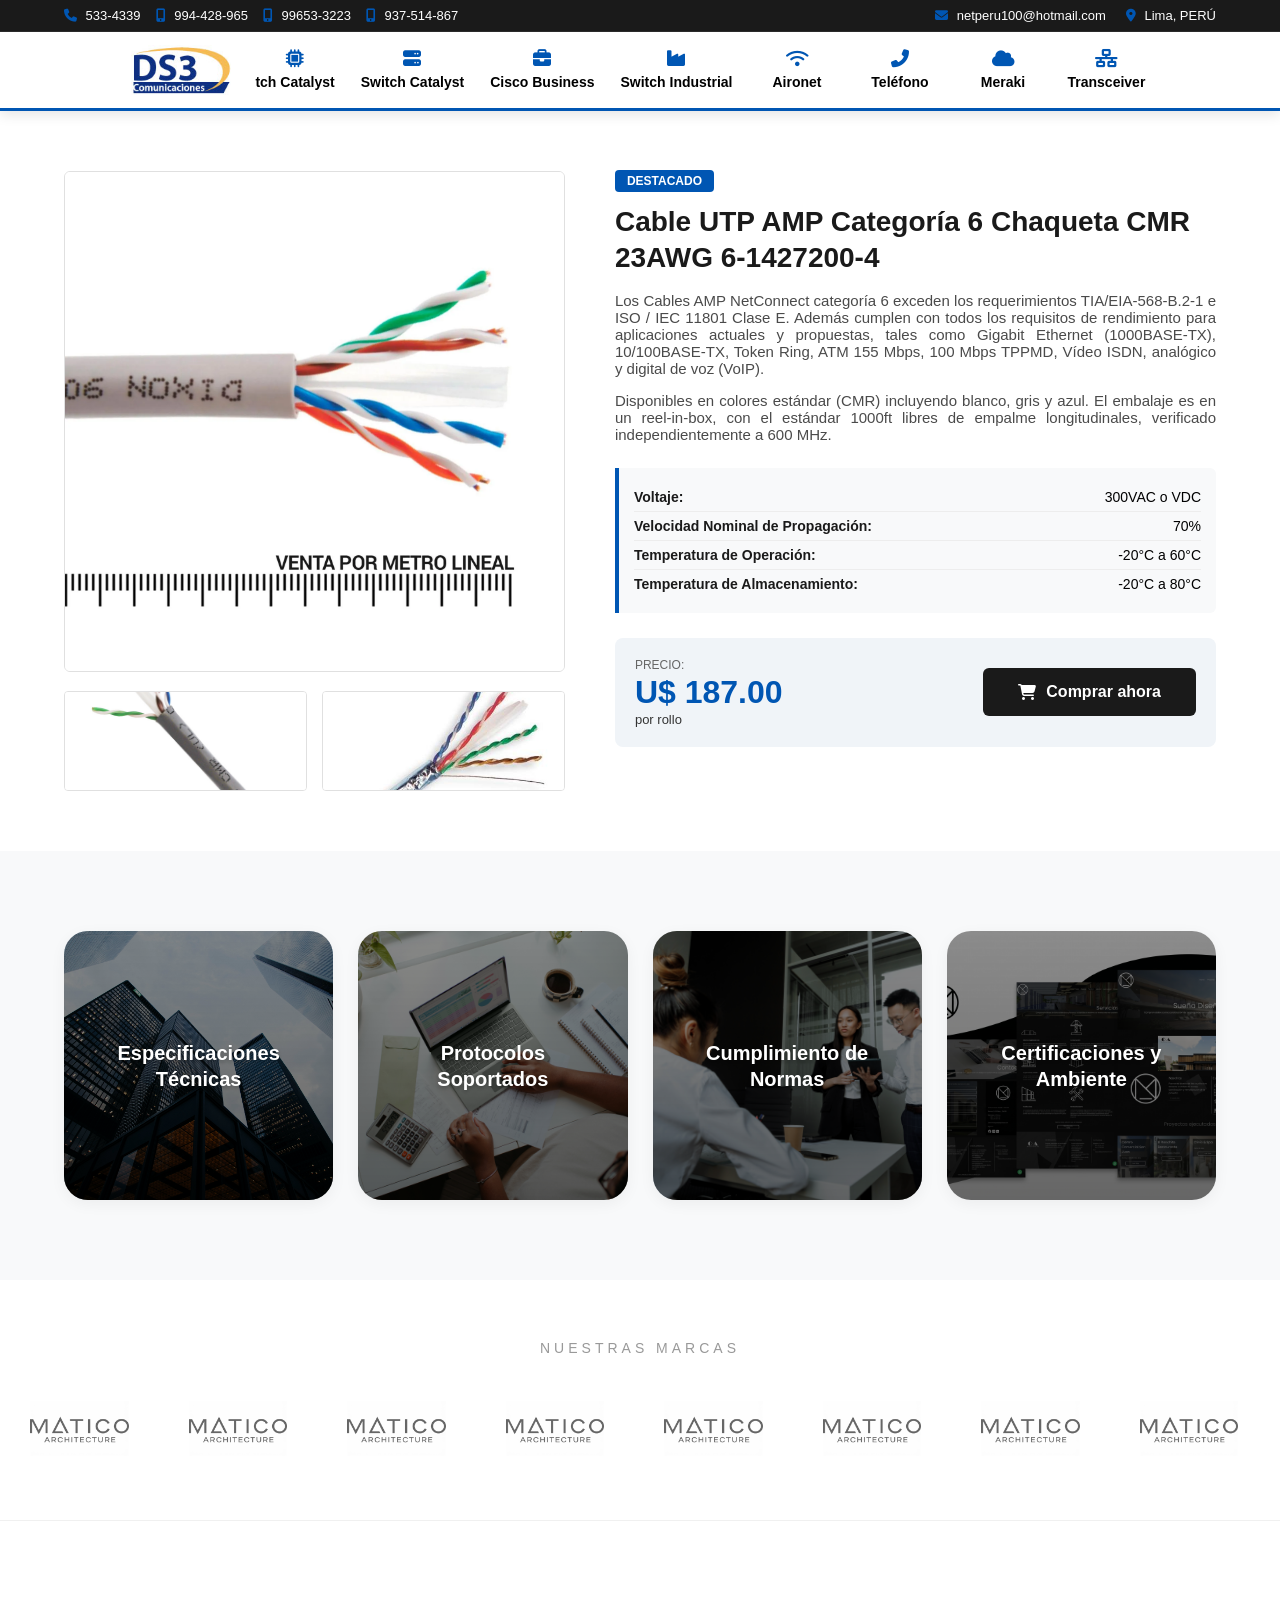
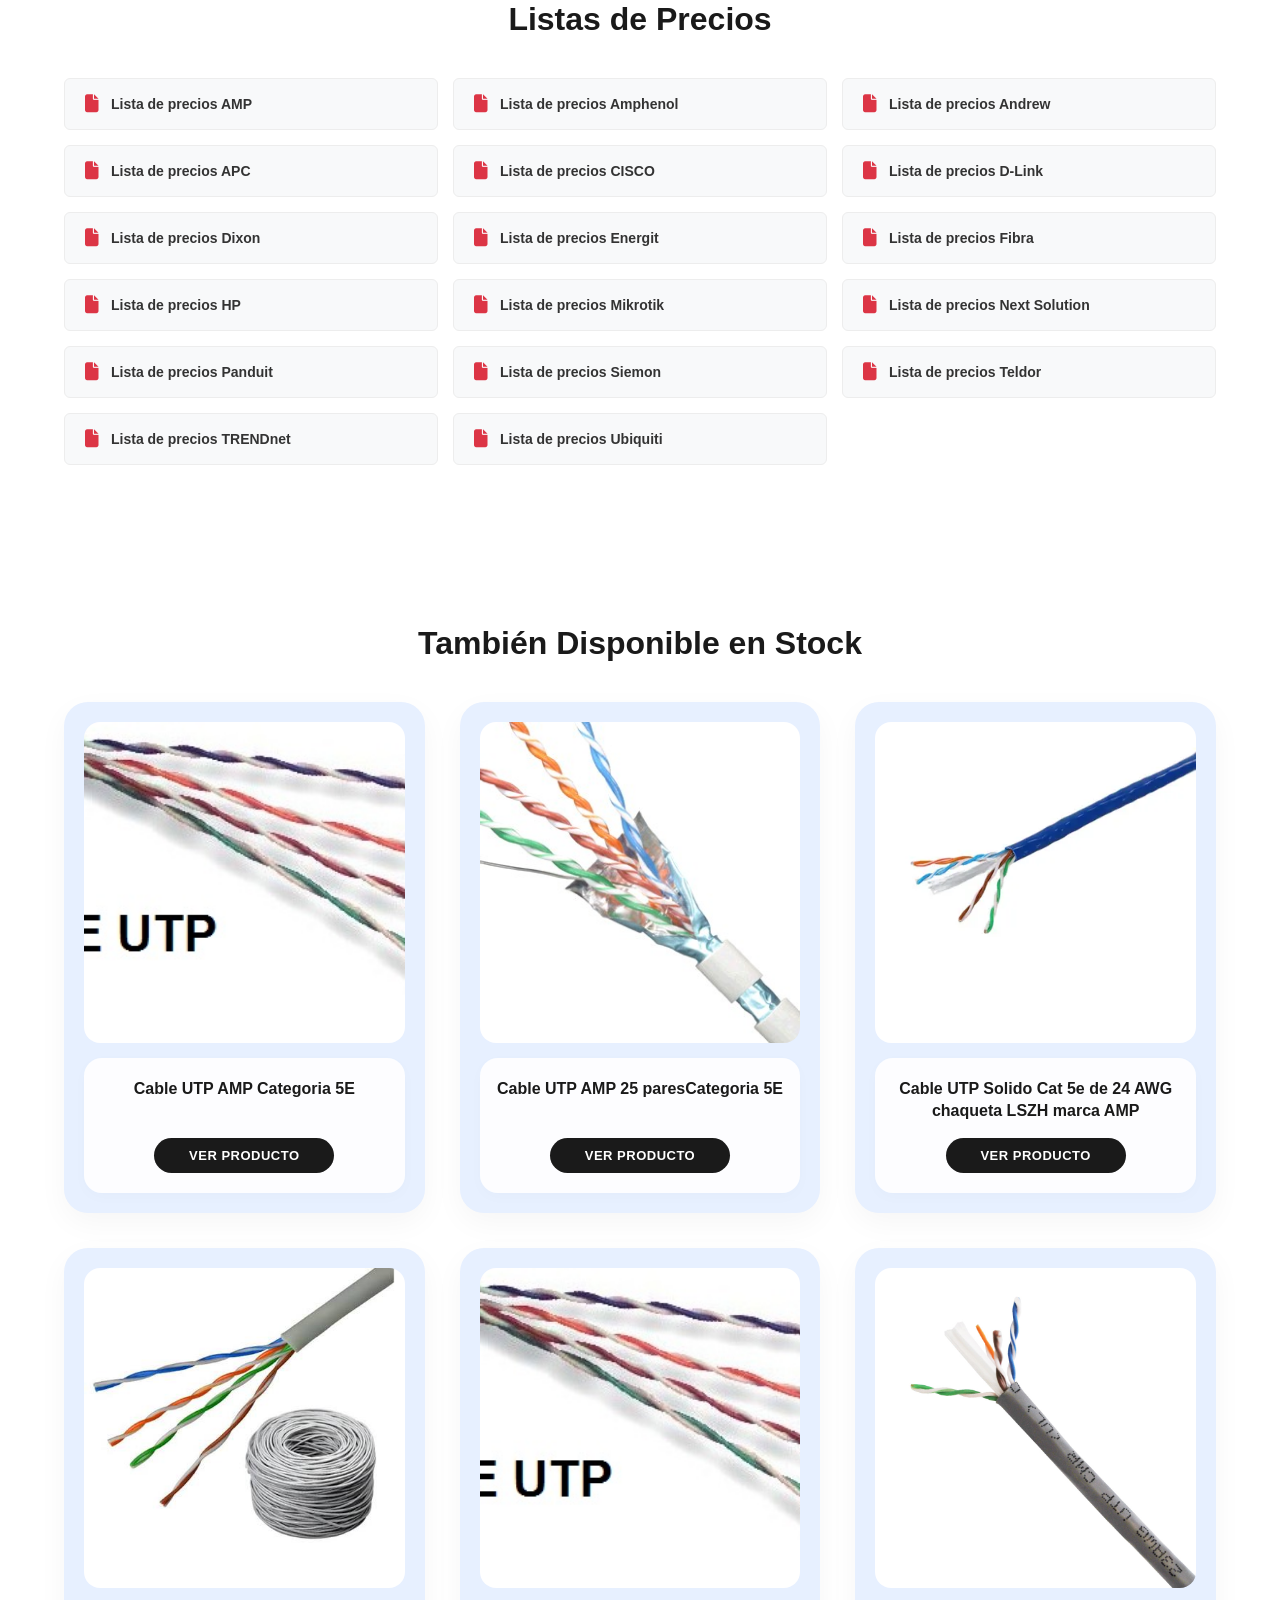
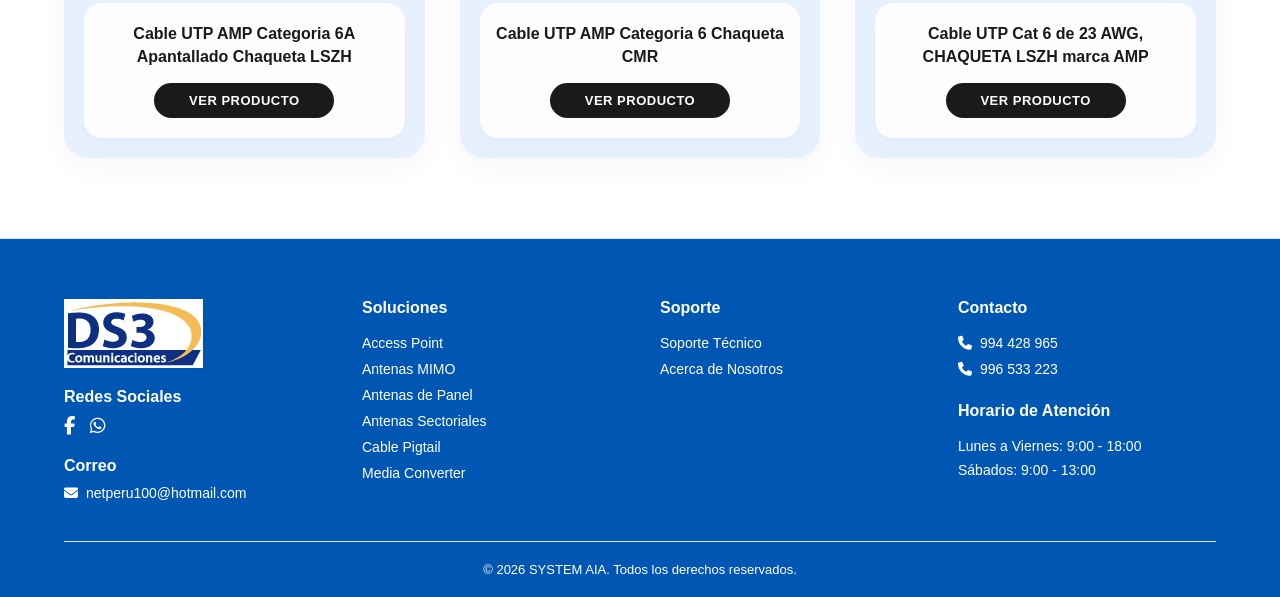
<file: index.html>
﻿<!DOCTYPE html>
<html lang="es">
<head>
    <meta charset="UTF-8" />
    <meta name="viewport" content="width=device-width, initial-scale=1.0" />
    <meta name="description"
    content="Sitio web de ds3comunicaciones, líder en soluciones de redes y comunicaciones. Ofrecemos productos para WiFi y extensión de señal." />
    <meta name="keywords"
    content="En Peru, ANTENA HYPERLINK, internet inalambrico,ANTENA PARA INTERNET,Antena Omnidireccional,Antena de panel, Antena 5.8 UAP-AC-EDU AccessPoint UAP-AC-EDU para interior de Doble banda 5GHz y 2.4 GHz , 802.11a/b/g/n/ac, MIMO3x3 ( 2,4 GHz ) 22dBm 450 Mbps , MIMO3x3 ( 5 GHz) 22dBm / 1300Mbps, tres Antenas de doble banda de 2,4 GHz : 3 dBi , 5 GHz : 3 dBi / 01 puerto Ethernet 10/100/1000 Mbps, PoE Pasivo 48v o 802.3at PoE+ compatibles, Incluye PoE 48V 0.5A Gige , software y kit para montaje, marca UBiQuiTi" />
    <meta name="author" content="ds3comunicaciones" />
    <title>Producto - 6-1427200-4</title>
    <link rel="stylesheet" href="https://cdnjs.cloudflare.com/ajax/libs/font-awesome/6.4.0/css/all.min.css">
    <link rel="stylesheet" href="./css/index.css">
    
</head>
<body>

    <header class="main-header">
        <div class="top-bar">
            <div class="top-bar-container">
                <div class="contact-numbers">
                    <span><i class="fa-solid fa-phone"></i> 533-4339</span>
                    <span><i class="fa-solid fa-mobile-screen-button"></i> 994-428-965</span>
                    <span><i class="fa-solid fa-mobile-screen-button"></i> 99653-3223</span>
                    <span><i class="fa-solid fa-mobile-screen-button"></i> 937-514-867</span>
                </div>
                <div class="contact-info-right">
                    <a href="mailto:netperu100@hotmail.com"><i class="fa-solid fa-envelope"></i> netperu100@hotmail.com</a>
                    <span><i class="fa-solid fa-location-dot"></i> Lima, PERÚ</span>
                </div>
            </div>
        </div>

        <nav class="navbar">
            <div class="navbar-container">
                <div class="logo">
                    <img src="./recursos/logotipo/logo1.jpg" alt="Logo">
                </div>
                
                <div id="open-menu-btn" class="hamburger-btn">
                    <img src="./icons/icono-menu.svg" alt="Abrir menú">
                </div>

                <div id="sidebar-menu" class="menu-responsive-wrapper">
                    <button id="close-menu-btn" class="close-btn">&times;</button>

                    <div class="sidebar-contacts">
                        <h3>Contacto</h3>
                        <span><i class="fa-solid fa-phone"></i> 533-4339</span>
                        <span><i class="fa-solid fa-mobile-screen-button"></i> 994-428-965</span>
                        <span><i class="fa-solid fa-mobile-screen-button"></i> 99653-3223</span>
                        <span><i class="fa-solid fa-mobile-screen-button"></i> 937-514-867</span>
                        <a href="mailto:netperu100@hotmail.com"><i class="fa-solid fa-envelope"></i> netperu100@hotmail.com</a>
                        <span><i class="fa-solid fa-location-dot"></i> Lima, PERÚ</span>
                    </div>

                    <div class="nav-links">
                        <a href="#tch-catalyst" class="nav-item">
                            <i class="fa-solid fa-microchip"></i>
                            <span>tch Catalyst</span>
                        </a>
                        <a href="#switch-catalyst" class="nav-item">
                            <i class="fa-solid fa-server"></i>
                            <span>Switch Catalyst</span>
                        </a>
                        <a href="#cisco-business" class="nav-item">
                            <i class="fa-solid fa-briefcase"></i>
                            <span>Cisco Business</span>
                        </a>
                        <a href="#switch-industrial" class="nav-item">
                            <i class="fa-solid fa-industry"></i>
                            <span>Switch Industrial</span>
                        </a>
                        <a href="#aironet" class="nav-item">
                            <i class="fa-solid fa-wifi"></i>
                            <span>Aironet</span>
                        </a>
                        <a href="#telefono" class="nav-item">
                            <i class="fa-solid fa-phone-flip"></i>
                            <span>Teléfono</span>
                        </a>
                        <a href="#meraki" class="nav-item">
                            <i class="fa-solid fa-cloud"></i>
                            <span>Meraki</span>
                        </a>
                        <a href="#transceiver" class="nav-item">
                            <i class="fa-solid fa-network-wired"></i>
                            <span>Transceiver</span>
                        </a>
                    </div>
                </div>
            </div>
        </nav>
    </header>

    <main class="main-content">

        <!-- SECCIÓN 1: Presentación del Producto Principal -->
        <section id="producto-principal" class="product-section">
            <div class="product-container">
                <!-- Galería de Imágenes (3 imágenes) -->
                <div class="product-gallery">
                    <div class="main-image">
                        <img src="./recursos/img/cable3.webp" alt="Cable UTP AMP Categoria 6 Principal">
                    </div>
                    <div class="thumb-images">
                        <img src="./recursos/img/cable2.jpg" alt="Cable UTP Vista 2">
                        <img src="./recursos/img/cable1.jpg" alt="Cable UTP Vista 3">
                    </div>
                </div>

                <!-- Información y Compra -->
                <div class="product-info">
                    <span class="product-badge">Destacado</span>
                    <h1>Cable UTP AMP Categoría 6 Chaqueta CMR 23AWG 6-1427200-4</h1>
                    
                    <p class="product-description">
                        Los Cables AMP NetConnect categoría 6 exceden los requerimientos TIA/EIA-568-B.2-1 e ISO / IEC 11801 Clase E. 
                        Además cumplen con todos los requisitos de rendimiento para aplicaciones actuales y propuestas, tales como Gigabit Ethernet (1000BASE-TX), 10/100BASE-TX, Token Ring, ATM 155 Mbps, 100 Mbps TPPMD, Vídeo ISDN, analógico y digital de voz (VoIP).
                    </p>
                    <p class="product-description">
                        Disponibles en colores estándar (CMR) incluyendo blanco, gris y azul. El embalaje es en un reel-in-box, con el estándar 1000ft libres de empalme longitudinales, verificado independientemente a 600 MHz.
                    </p>

                    <!-- Mini Tabla de Especificaciones Rápidas -->
                    <div class="quick-specs">
                        <div class="spec-row"><strong>Voltaje:</strong> <span>300VAC o VDC</span></div>
                        <div class="spec-row"><strong>Velocidad Nominal de Propagación:</strong> <span>70%</span></div>
                        <div class="spec-row"><strong>Temperatura de Operación:</strong> <span>-20°C a 60°C</span></div>
                        <div class="spec-row"><strong>Temperatura de Almacenamiento:</strong> <span>-20°C a 80°C</span></div>
                    </div>

                    <!-- Bloque de Precio y CTA -->
                    <div class="purchase-block">
                        <div class="price-container">
                            <span class="price-label">Precio:</span>
                            <span class="price-value">U$ 187.00</span>
                            <span class="price-unit">por rollo</span>
                        </div>
                        <button class="btn-buy"><i class="fa-solid fa-cart-shopping"></i> Comprar ahora</button>
                    </div>
                </div>
            </div>
        </section>

        <!-- SECCIÓN 2: Cuadrícula de Detalles Técnicos y Documentación -->
        <section id="detalles-tecnicos" class="flip-section">

            <div class="flip-grid">
                
                <div class="flip-card">
                    <div class="flip-card-inner">
                        <div class="flip-card-front card-1">
                            <h3>Especificaciones Técnicas</h3>
                        </div>
                        <div class="flip-card-back">
                            <h4>Detalles de Ingeniería</h4>
                            <p>Voltage: 300VAC or VDC
                              Velocidad Nominal de Propagaciï¿½n: 70%
                              Temperatura de Operaciï¿½n: ï¿½20ï¿½ C a -60ï¿½ C
                              Temperatura de Almacenamiento: ï¿½20ï¿½ C a -80ï¿½ C</p>
                            <span class="back-link">Ver Documento <i class="fa-solid fa-arrow-right"></i></span>
                        </div>
                    </div>
                </div>

                <div class="flip-card">
                    <div class="flip-card-inner">
                        <div class="flip-card-front card-2">
                            <h3>Protocolos Soportados</h3>
                        </div>
                        <div class="flip-card-back">
                            <h4>Conectividad y Redes</h4>
                            <p>Protocolo de direccionamiento: Soporte para enrutamiento IPv4 e IPv6, incluyendo protocolos como OSPF, EIGRP, IS-IS, RIP, y acceso enrutado. <br>Protocolo de gestión remota: Compatible con SNMPv1, SNMPv2c, SNMPv3, Telnet, SSH, HTTP, HTTPS, y RMON</p>
                            <span class="back-link">Ver Documento <i class="fa-solid fa-arrow-right"></i></span>
                        </div>
                    </div>
                </div>

                <div class="flip-card">
                    <div class="flip-card-inner">
                        <div class="flip-card-front card-3">
                            <h3>Cumplimiento de Normas</h3>
                        </div>
                        <div class="flip-card-back">
                            <h4>Estándares Globales</h4>
                            <p>Cumple con IEEE 802.3, IEEE 802.3u, IEEE 802.3z, IEEE 802.1D, IEEE 802.1Q, IEEE 802.3ab, IEEE 802.1p, IEEE 802.3af, IEEE 802.3x, IEEE 802.3ad (LACP), IEEE 802.1w, IEEE 802.1x, IEEE 802.1s, IEEE 802.3ah, IEEE 802.1ab (LLDP).</p>
                            <span class="back-link">Ver Documento <i class="fa-solid fa-arrow-right"></i></span>
                        </div>
                    </div>
                </div>

                <div class="flip-card">
                    <div class="flip-card-inner">
                        <div class="flip-card-front card-4">
                            <h3>Certificaciones y Ambiente</h3>
                        </div>
                        <div class="flip-card-back">
                            <h4>Seguridad e Impacto</h4>
                            <p>Certificaciones: CE, TUV GS, cUL, EN 60950, EN55022, NOM, VCCI Class A ITE, IEC 60950, EN55024, FCC Part 15, UL 1950 (3), CSA 22.2 No. 950 (3).
                              <br>
                              Temperatura de operación: -5 - 45 °C
                            </p>
                            <span class="back-link">Ver Documento <i class="fa-solid fa-arrow-right"></i></span>
                        </div>
                    </div>
                </div>

            </div>
        </section>

        <!-- SECCIÓN 3: Carrusel Infinito de Marcas  -->
        <section id="marcas-aliadas" class="brands-section-clean">
            <div class="brands-title">
                <h2>NUESTRAS MARCAS</h2>
            </div>

            <div class="brands-slider-infinite">
                <div class="brands-track-clean">
                
                    <div class="brands-group">
                        <div class="brand-item-clean"><img src="icons/icono.jpeg" alt="alfa"></div>
                        <div class="brand-item-clean"><img src="icons/icono.jpeg" alt="airlive"></div>
                        <div class="brand-item-clean"><img src="icons/icono.jpeg" alt="adrew"></div>
                        <div class="brand-item-clean"><img src="icons/icono.jpeg" alt="amp"></div>
                        <div class="brand-item-clean"><img src="icons/icono.jpeg" alt="amphenol"></div>
                        <div class="brand-item-clean"><img src="icons/icono.jpeg" alt="belden"></div>
                        <div class="brand-item-clean"><img src="icons/icono.jpeg" alt="cisco"></div>
                        <div class="brand-item-clean"><img src="icons/icono.jpeg" alt="ajhua"></div>
                        <div class="brand-item-clean"><img src="icons/icono.jpeg" alt="dlink"></div>
                        <div class="brand-item-clean"><img src="icons/icono.jpeg" alt="dixon"></div>
                    </div>

                    <div class="brands-group" aria-hidden="true">
                        <div class="brand-item-clean"><img src="icons/icono.jpeg" alt="fibreFab"></div>
                        <div class="brand-item-clean"><img src="icons/icono.jpeg" alt="lanpro"></div>
                        <div class="brand-item-clean"><img src="icons/icono.jpeg" alt="l-com"></div>
                        <div class="brand-item-clean"><img src="icons/icono.jpeg" alt="mikrotik"></div>
                        <div class="brand-item-clean"><img src="icons/icono.jpeg" alt="panquit"></div>
                        <div class="brand-item-clean"><img src="icons/icono.jpeg" alt="satra"></div>
                        <div class="brand-item-clean"><img src="icons/icono.jpeg" alt="tp-link"></div>
                        <div class="brand-item-clean"><img src="icons/icono.jpeg" alt="Cisco"></div>
                        <div class="brand-item-clean"><img src="icons/icono.jpeg" alt="trendnet"></div>
                        <div class="brand-item-clean"><img src="icons/icono.jpeg" alt="ubiquiti"></div>
                    </div>

                </div>
            </div>
        </section>

        <!-- SECCIÓN 4: Listas de Precios de Conectividad e Infraestructura -->
        <section id="listas-precios" class="price-lists-section">
            <div class="section-title">
                <h2>Listas de Precios</h2>
            </div>
            <div class="lists-grid">
                <!-- Cada enlace está estructurado como una tarjeta de descarga profesional -->
                <a href="#" class="list-item"><i class="fa-solid fa-file"></i> Lista de precios AMP</a>
                <a href="#" class="list-item"><i class="fa-solid fa-file"></i> Lista de precios Amphenol</a>
                <a href="#" class="list-item"><i class="fa-solid fa-file"></i> Lista de precios Andrew</a>
                <a href="#" class="list-item"><i class="fa-solid fa-file"></i> Lista de precios APC</a>
                <a href="#" class="list-item"><i class="fa-solid fa-file"></i> Lista de precios CISCO</a>
                <a href="#" class="list-item"><i class="fa-solid fa-file"></i> Lista de precios D-Link</a>
                <a href="#" class="list-item"><i class="fa-solid fa-file"></i> Lista de precios Dixon</a>
                <a href="#" class="list-item"><i class="fa-solid fa-file"></i> Lista de precios Energit</a>
                <a href="#" class="list-item"><i class="fa-solid fa-file"></i> Lista de precios Fibra</a>
                <a href="#" class="list-item"><i class="fa-solid fa-file"></i> Lista de precios HP</a>
                <a href="#" class="list-item"><i class="fa-solid fa-file"></i> Lista de precios Mikrotik</a>
                <a href="#" class="list-item"><i class="fa-solid fa-file"></i> Lista de precios Next Solution</a>
                <a href="#" class="list-item"><i class="fa-solid fa-file"></i> Lista de precios Panduit</a>
                <a href="#" class="list-item"><i class="fa-solid fa-file"></i> Lista de precios Siemon</a>
                <a href="#" class="list-item"><i class="fa-solid fa-file"></i> Lista de precios Teldor</a>
                <a href="#" class="list-item"><i class="fa-solid fa-file"></i> Lista de precios TRENDnet</a>
                <a href="#" class="list-item"><i class="fa-solid fa-file"></i> Lista de precios Ubiquiti</a>
            </div>
        </section>

        <!-- SECCIÓN 5: productos stock-->
        <section id="productos-stock" class="stock-section">
            <div class="section-title">
                <h2>También Disponible en Stock</h2>
            </div>

            <div class="stock-grid">
                <div class="stock-card">
                    <div class="stock-img-container">
                        <img src="./recursos/img/cablec9.jpg" alt="Producto 1">
                    </div>
                    <div class="stock-info">
                        <h3>Cable UTP AMP Categoria 5E</h3>
                        <a href="producto-1.html" class="btn-stock">Ver producto</a>
                    </div>
                </div>

                <div class="stock-card">
                    <div class="stock-img-container">
                        <img src="./recursos/img/cablec6.jpg" alt="Producto 2">
                    </div>
                    <div class="stock-info">
                        <h3>Cable UTP AMP 25 paresCategoria 5E</h3>
                        <a href="producto-2.html" class="btn-stock">Ver producto</a>
                    </div>
                </div>

                <div class="stock-card">
                    <div class="stock-img-container">
                        <img src="./recursos/img/cablec5.webp" alt="Producto 3">
                    </div>
                    <div class="stock-info">
                        <h3>Cable UTP Solido Cat 5e de 24 AWG chaqueta LSZH marca AMP</h3>
                        <a href="producto-3.html" class="btn-stock">Ver producto</a>
                    </div>
                </div>

                <div class="stock-card">
                    <div class="stock-img-container">
                        <img src="./recursos/img/cablec4.jpg" alt="Producto 4">
                    </div>
                    <div class="stock-info">
                        <h3>Cable UTP AMP Categoria 6A Apantallado Chaqueta LSZH</h3>
                        <a href="producto-4.html" class="btn-stock">Ver producto</a>
                    </div>
                </div>

                <div class="stock-card">
                    <div class="stock-img-container">
                        <img src="./recursos/img/cablec9.jpg" alt="Producto 5">
                    </div>
                    <div class="stock-info">
                        <h3>Cable UTP AMP Categoria 6 Chaqueta CMR</h3>
                        <a href="producto-5.html" class="btn-stock">Ver producto</a>
                    </div>
                </div>

                <div class="stock-card">
                    <div class="stock-img-container">
                        <img src="./recursos/img/cablec8.jpg" alt="Producto 6">
                    </div>
                    <div class="stock-info">
                        <h3>Cable UTP Cat 6 de 23 AWG, CHAQUETA LSZH marca AMP</h3>
                        <a href="producto-6.html" class="btn-stock">Ver producto</a>
                    </div>
                </div>
            </div>
        </section>

    </main>

    <footer class="main-footer">
        <div class="footer-container">
            
            <div class="footer-column">
                <div class="footer-logo">
                    <img src="./recursos/logotipo/logo1.jpg" alt="Logo">
                </div>
                
                <div class="footer-sub-section">
                    <h3>Redes Sociales</h3>
                    <div class="social-icons">
                        <a href="#" target="_blank"><i class="fa-brands fa-facebook-f"></i></a>
                        <a href="#" target="_blank"><i class="fa-brands fa-whatsapp"></i></a>
                    </div>
                </div>
                
                <div class="footer-sub-section">
                    <h3>Correo</h3>
                    <a href="mailto:netperu100@hotmail.com" class="footer-email">
                        <i class="fa-solid fa-envelope"></i> netperu100@hotmail.com
                    </a>
                </div>
            </div>

            <div class="footer-column">
                <h3>Soluciones</h3>
                <ul class="footer-links">
                    <li><a href="#">Access Point</a></li>
                    <li><a href="#">Antenas MIMO</a></li>
                    <li><a href="#">Antenas de Panel</a></li>
                    <li><a href="#">Antenas Sectoriales</a></li>
                    <li><a href="#">Cable Pigtail</a></li>
                    <li><a href="#">Media Converter</a></li>
                </ul>
            </div>

            <div class="footer-column">
                <h3>Soporte</h3>
                <ul class="footer-links">
                    <li><a href="#">Soporte Técnico</a></li>
                    <li><a href="#">Acerca de Nosotros</a></li>
                </ul>
            </div>

            <div class="footer-column">
                <h3>Contacto</h3>
                <ul class="footer-contact-list">
                    <li><i class="fa-solid fa-phone"></i> 994 428 965</li>
                    <li><i class="fa-solid fa-phone"></i> 996 533 223</li>
                </ul>

                <h3 class="hours-title">Horario de Atención</h3>
                <ul class="footer-hours">
                    <li>Lunes a Viernes: 9:00 - 18:00</li>
                    <li>Sábados: 9:00 - 13:00</li>
                </ul>
            </div>

        </div>

        <div class="footer-bottom">
            <p>&copy; 2026 SYSTEM AIA. Todos los derechos reservados.</p>
        </div>
    </footer>
    <script src="./js/index.js"></script>
</body>
</html>
</file>
<file: css/index.css>
/* ==========================================================================
Reseteo y Estilos Globales
   ========================================================================== */
* {
    margin: 0;
    padding: 0;
    box-sizing: border-box;
    font-family: 'Segoe UI', Tahoma, Geneva, Verdana, sans-serif;
}

html, body { 
    background-color: #fff; 
    overflow-x: hidden; 
    overflow-y: auto;
    scrollbar-width: none;      
    -ms-overflow-style: none; 
    height: auto;
}

html::-webkit-scrollbar, 
body::-webkit-scrollbar { 
    display: none;             
}



/* 1. MQ1 */
@media (min-width: 1367px) {
    /* ==========================================================================
    Barra de Navegación
   ========================================================================== */
    .navbar {
        display: flex;
        justify-content: space-between;
        align-items: center;
        padding: 20px 8%;
        background-color: #1a1a1a;
        color: #fff;
        position: sticky;
        top: 0;
        z-index: 1000;
    }

    .navbar .logo {
        font-size: 24px;
        font-weight: bold;
        letter-spacing: 1px;
    }

    .nav-links a {
        color: #000000;
        text-decoration: none;
        margin-left: 20px;
        font-size: 16px;
        transition: color 0.3s ease;
    }

    .nav-links a:hover {
        color: #0033b5; 
    }
    .menu-checkbox, .hamburger-btn, .close-btn, .sidebar-contacts {
        display: none; 
    }

    .navbar .logo img {
        display: block;
        max-height: 50px;
        width: auto;
    }

    .main-header {
        position: sticky;
        top: 0;
        z-index: 1000;
        box-shadow: 0 4px 12px rgba(0, 0, 0, 0.1);
        width: 100%;
    }

    /* ==========================================================================
    1. Primera Sección: Barra Superior (Top Bar)
    ========================================================================== */
    .top-bar {
        background-color: #1a1a1a; 
        color: #ffffff;
        font-size: 13px;
        padding: 8px 5%;
        border-bottom: 1px solid #2a2a2a;
    }

    .top-bar-container {
        display: flex;
        justify-content: space-between;
        align-items: center;
        flex-wrap: wrap;
        max-width: 1400px;
        margin: 0 auto;
    }

    .top-bar i {
        color: #0056b3;
        margin-right: 5px;
    }

    .contact-numbers {
        display: flex;
        gap: 15px;
        flex-wrap: wrap;
    }

    .contact-info-right {
        display: flex;
        gap: 20px;
        flex-wrap: wrap;
    }

    .contact-info-right a {
        color: #ffffff;
        text-decoration: none;
        transition: color 0.3s ease;
    }

    .contact-info-right a:hover {
        color: #007bff;
    }

    /* ==========================================================================
    2. Segunda Sección: Menú de Navegación Principal (Navbar)
    ========================================================================== */
    .navbar {
        background-color: #ffffff;
        padding: 12px 5%;
        border-bottom: 3px solid #0056b3;
    }

    .navbar-container {
        display: flex;
        justify-content: space-between;
        align-items: center;
        max-width: 1400px;
        margin: 0 auto;
    }

    .navbar .logo {
        font-size: 22px;
        font-weight: 800;
        color: #1a1a1a;
        letter-spacing: 1px;
        white-space: nowrap;
        margin-right: 20px;
    }

    .nav-links {
        display: flex;
        align-items: center;
        justify-content: flex-end;
        gap: 18px;
        width: 100%;
    }

    .nav-item {
        display: flex;
        flex-direction: column;
        align-items: center;
        text-decoration: none;
        color: #333333;
        font-size: 13px;
        font-weight: 600;
        gap: 6px;
        transition: all 0.3s ease;
        padding: 6px 4px;
        min-width: 85px;
        text-align: center;
    }

    .nav-item i {
        font-size: 18px;
        color: #0056b3;
        transition: transform 0.3s ease;
    }

    .nav-item:hover {
        color: #0056b3;
    }

    .nav-item:hover i {
        transform: translateY(-3px);
        color: #003366;
    }


    /* ==========================================================================
    Estilos Generales de Contenedores del Main
    ========================================================================== */
    .main-content {
        background-color: #f8f9fa;
    }

    .section-title {
        text-align: center;
        margin-bottom: 40px;
    }

    .section-title h2 {
        font-size: 32px;
        color: #1a1a1a;
        font-weight: 700;
        margin-bottom: 10px;
    }

    .section-title p {
        color: #666;
        font-size: 16px;
    }

    /* ==========================================================================
    SECCIÓN 1: Presentación del Producto
    ========================================================================== */
    .product-section {
        padding: 60px 5%;
        background-color: #ffffff;
    }

    .product-container {
        max-width: 1300px;
        margin: 0 auto;
        display: flex;
        gap: 50px;
        align-items: flex-start;
    }

    .product-gallery {
        flex: 1;
        display: flex;
        flex-direction: column;
        gap: 15px;
    }

    .main-image img {
        width: 100%;
        height: auto;
        border-radius: 6px;
        border: 1px solid #e0e0e0;
        object-fit: cover;
    }

    .thumb-images {
        display: flex;
        gap: 15px;
    }

    .thumb-images img {
        width: calc(50% - 7.5px);
        height: 100px;
        object-fit: cover;
        border-radius: 4px;
        border: 1px solid #e0e0e0;
        cursor: pointer;
        transition: opacity 0.3s;
    }

    .thumb-images img:hover {
        opacity: 0.8;
    }

    .product-info {
        flex: 1.2;
    }

    .product-badge {
        background-color: #0056b3;
        color: #fff;
        padding: 4px 12px;
        font-size: 12px;
        font-weight: 700;
        border-radius: 4px;
        text-transform: uppercase;
    }

    .product-info h1 {
        font-size: 28px;
        color: #1a1a1a;
        margin: 15px 0;
        line-height: 1.3;
    }

    .product-description {
        color: #4a4a4a;
        font-size: 15px;
        margin-bottom: 15px;
        text-align: justify;
    }

    .quick-specs {
        background-color: #f8f9fa;
        border-left: 4px solid #0056b3;
        padding: 15px;
        margin: 25px 0;
        border-radius: 0 6px 6px 0;
    }

    .spec-row {
        display: flex;
        justify-content: space-between;
        padding: 6px 0;
        font-size: 14px;
        border-bottom: 1px solid #ededed;
    }

    .spec-row:last-child {
        border-bottom: none;
    }

    .spec-row strong {
        color: #1a1a1a;
    }

    .purchase-block {
        display: flex;
        align-items: center;
        justify-content: space-between;
        background-color: #f0f4f8;
        padding: 20px;
        border-radius: 8px;
        margin-top: 20px;
    }

    .price-container {
        display: flex;
        flex-direction: column;
    }

    .price-label {
        font-size: 12px;
        color: #666;
        text-transform: uppercase;
    }

    .price-value {
        font-size: 32px;
        font-weight: 800;
        color: #0056b3;
        line-height: 1;
        margin: 4px 0;
    }

    .price-unit {
        font-size: 13px;
        color: #333;
    }

    .btn-buy {
        background-color: #1a1a1a;
        color: #fff;
        border: none;
        padding: 15px 35px;
        font-size: 16px;
        font-weight: 700;
        border-radius: 6px;
        cursor: pointer;
        transition: all 0.3s ease;
        display: flex;
        align-items: center;
        gap: 10px;
    }

    .btn-buy:hover {
        background-color: #0056b3;
        transform: translateY(-2px);
    }

    /* ==========================================================================
    NUEVA SECCIÓN 2: Tarjetas Giratorias 3D (Estilo de la Referencia)
    ========================================================================== */
    .flip-section {
        padding: 80px 5%;
        background-color: #f8f9fa;
    }

    .flip-grid {
        max-width: 1300px;
        margin: 0 auto;
        display: grid;
        grid-template-columns: repeat(4, 1fr);
        gap: 25px;
    }

    .flip-card {
        background-color: transparent;
        aspect-ratio: 1 / 1;
        perspective: 1000px;
    }

    .flip-card-inner {
        position: relative;
        width: 100%;
        height: 100%;
        text-align: center;
        transition: transform 0.6s cubic-bezier(0.4, 0, 0.2, 1);
        transform-style: preserve-3d;
    }

    .flip-card:hover .flip-card-inner {
        transform: rotateY(180deg);
    }

    .flip-card-front,
    .flip-card-back {
        position: absolute;
        width: 100%;
        height: 100%;
        -webkit-backface-visibility: hidden;
        backface-visibility: hidden;
        border-radius: 24px;
        overflow: hidden;
        display: flex;
        flex-direction: column;
        justify-content: center;
        align-items: center;
        padding: 25px;
    }

    /* ==========================================================================
    ESTILO CARA FRONTAL (Imagen con Filtro Oscuro + Título)
    ========================================================================== */
    .flip-card-front {
        color: #ffffff;
        box-shadow: 0 4px 15px rgba(0,0,0,0.05);
    }

    .flip-card-front::before {
        content: '';
        position: absolute;
        top: 0; left: 0; width: 100%; height: 100%;
        background: linear-gradient(rgba(0, 0, 0, 0.45), rgba(0, 0, 0, 0.6));
        z-index: 1;
    }

    .flip-card-front h3 {
        font-size: 20px;
        font-weight: 700;
        position: relative;
        z-index: 2; 
        line-height: 1.3;
        max-width: 90%;
        text-shadow: 0 2px 4px rgba(0,0,0,0.3);
    }

    
    .card-1 { background: url('../recursos/img/cisco1.jpg') no-repeat center center/cover; }
    .card-2 { background: url('../recursos/img/cisco2.jpg') no-repeat center center/cover; }
    .card-3 { background: url('../recursos/img/cisco3.jpg') no-repeat center center/cover; }
    .card-4 { background: url('../recursos/img/cisco4.jpeg') no-repeat center center/cover; }

    /* ==========================================================================
    ESTILO CARA POSTERIOR (Contenido Técnico Técnico)
    ========================================================================== */
    .flip-card-back {
        background-color: #0056b3; 
        color: #ffffff;
        transform: rotateY(180deg); 
        justify-content: space-between; 
    }

    .flip-card-back h4 {
        font-size: 16px;
        font-weight: 700;
        text-transform: uppercase;
        letter-spacing: 0.5px;
        border-bottom: 2px solid rgba(255, 255, 255, 0.2);
        padding-bottom: 8px;
        width: 100%;
    }

    .flip-card-back p {
        font-size: 13px;
        line-height: 1.5;
        text-align: justify;
        margin: 10px 0;
    }

    .back-link {
        font-size: 13px;
        font-weight: 600;
        background-color: #1a1a1a;
        color: #ffffff;
        padding: 6px 16px;
        border-radius: 20px;
        display: inline-flex;
        align-items: center;
        gap: 6px;
        cursor: pointer;
        transition: background-color 0.2s;
    }

    .back-link:hover {
        background-color: #ffffff;
        color: #0056b3;
    }

    /* ==========================================================================
    NUEVA SECCIÓN 3: Carrusel Infinito Estilo Minimalista (CSS Puro)
    ========================================================================== */
    .brands-section-clean {
        background-color: #ffffff;
        padding: 60px 0;
        text-align: center;
        border-bottom: 1px solid #f0f0f0;
    }

    .brands-title h2 {
        font-size: 14px;
        color: #999999;
        font-weight: 500;
        letter-spacing: 4px;
        text-transform: uppercase;
        margin-bottom: 45px;
    }

    .brands-slider-infinite {
        overflow: hidden;
        width: 100%;
        position: relative;
        display: flex;
    }

    .brands-track-clean {
        display: flex;
        width: max-content;
        animation: scrollClean 30s linear infinite;
    }

    .brands-slider-infinite:hover .brands-track-clean {
        animation-play-state: paused;
    }

    .brands-group {
        display: flex;
        align-items: center;
        justify-content: space-around;
        gap: 60px;
        padding: 0 30px;
    }

    .brand-item-clean {
        flex: 0 0 auto;
    }

    .brand-item-clean img {
        max-width: 130px;
        max-height: 55px;
        object-fit: contain;
        filter: grayscale(1) opacity(0.6);
        transition: all 0.3s ease;
    }

    .brand-item-clean img:hover {
        filter: grayscale(0) opacity(1);
        transform: scale(1.05);
    }

    @keyframes scrollClean {
        0% {
            transform: translateX(0);
        }
        100% {
            transform: translateX(-50%);
        }
    }
    /* ==========================================================================
    SECCIÓN 4: Lista de Precios
    ========================================================================== */
    .price-lists-section {
        padding: 80px 5%;
        background-color: #ffffff;
    }

    .lists-grid {
        max-width: 1300px;
        margin: 0 auto;
        display: grid;
        grid-template-columns: repeat(auto-fill, minmax(280px, 1fr));
        gap: 15px;
    }

    .list-item {
        display: flex;
        align-items: center;
        gap: 12px;
        background-color: #f8f9fa;
        padding: 16px 20px;
        border-radius: 6px;
        color: #333;
        text-decoration: none;
        font-weight: 600;
        font-size: 14px;
        border: 1px solid #ededed;
        transition: all 0.2s ease;
    }

    .list-item i {
        color: #dc3545; 
        font-size: 18px;
    }

    .list-item:hover {
        background-color: #0056b3;
        color: #ffffff;
        border-color: #0056b3;
        transform: translateX(4px);
    }

    .list-item:hover i {
        color: #ffffff;
    }

    /* ==========================================================================
    SECCIÓN 5: Cuadrícula de Productos en Stock (Estilo Premium de la Foto)
    ========================================================================== */
    .stock-section {
        padding: 80px 5%;
        background-color: #ffffff;
    }

    .stock-grid {
        max-width: 1300px;
        margin: 0 auto;
        display: grid;
        grid-template-columns: repeat(3, 1fr);
        gap: 35px;
    }

    .stock-card {
        background-color: #e7f0ff;
        border-radius: 24px;
        overflow: hidden;
        box-shadow: 0 10px 30px rgba(0, 0, 0, 0.04);
        border: none;
        display: flex;
        flex-direction: column;
        padding: 20px;
        transition: transform 0.4s cubic-bezier(0.16, 1, 0.3, 1), box-shadow 0.4s ease;
    }

    .stock-card:hover {
        transform: translateY(-6px);
        box-shadow: 0 20px 40px rgba(0, 86, 179, 0.08);
    }

    .stock-img-container {
        width: 100%;
        aspect-ratio: 1 / 1;
        overflow: hidden;
        border-radius: 16px;
        background-color: transparent;
    }

    .stock-img-container img {
        width: 100%;
        height: 100%;
        object-fit: cover;
        transition: transform 0.6s cubic-bezier(0.16, 1, 0.3, 1);
    }

    .stock-card:hover .stock-img-container img {
        transform: scale(1.04);
    }

    .stock-info {
        margin-top: 15px;
        background-color: rgba(255, 255, 255, 0.9);
        padding: 20px 15px;
        border-radius: 18px;
        display: flex;
        flex-direction: column;
        justify-content: space-between;
        align-items: center;
        flex-grow: 1;
        box-shadow: 0 4px 15px rgba(0, 0, 0, 0.02);
    }

    .stock-info h3 {
        font-size: 16px;
        color: #1a1a1a;
        font-weight: 700;
        margin-bottom: 15px;
        line-height: 1.4;
        text-align: center;
        min-height: 44px;
        display: -webkit-box;
        -webkit-line-clamp: 2;
        -webkit-box-orient: vertical;
        overflow: hidden;
    }

    .btn-stock {
        display: inline-block;
        width: 100%;
        max-width: 180px;
        background-color: #1a1a1a;
        color: #ffffff;
        border: none;
        padding: 10px 0;
        font-size: 13px;
        font-weight: 600;
        text-transform: uppercase;
        letter-spacing: 0.5px;
        text-decoration: none;
        border-radius: 30px;
        text-align: center;
        transition: all 0.3s ease;
    }

    .btn-stock:hover {
        background-color: #0056b3;
        color: #ffffff;
        transform: scale(1.03);
    }

    /* ==========================================================================
    ESTILOS GENERALES DEL FOOTER 
    ========================================================================== */
    .main-footer {
        background-color: #0056b3; 
        padding: 60px 5% 20px 5%;
        color: #333333;
        font-size: 14px;
        border-top: 1px solid #e1e4e8;
    }

    .footer-container {
        max-width: 1300px;
        margin: 0 auto;
        display: flex;
        justify-content: space-between;
        align-items: flex-start;
        gap: 40px;
        flex-wrap: wrap;
    }


    .footer-column {
        flex: 1;
        min-width: 220px;
    }

    
    .footer-column h3 {
        font-size: 16px;
        color: #ffffff; 
        font-weight: 700;
        margin-bottom: 18px;
    }

    .footer-sub-section {
        margin-top: 20px;
    }

    .footer-sub-section h3 {
        margin-bottom: 10px;
    }

    .footer-logo img {
        max-width: 160px;
        height: auto;
        display: block;
        margin-bottom: 15px;
    }


    .social-icons {
        display: flex;
        gap: 15px;
        align-items: center;
    }

    .social-icons a {
        color: #ffffff;
        font-size: 18px;
        transition: color 0.2s ease;
    }

    .social-icons a:hover {
        color: #000000;
    }

    .footer-links, .footer-contact-list, .footer-hours {
        list-style: none;
        padding: 0;
        margin: 0;
    }

    .footer-links li {
        margin-bottom: 10px;
    }

    .footer-links a {
        color: #ffffff;
        text-decoration: none;
        transition: color 0.2s ease, padding-left 0.2s ease;
    }

    .footer-links a:hover {
        color: #000000;
        padding-left: 4px; 
    }

    .footer-email {
        color: #ffffff;
        text-decoration: none;
        display: inline-flex; 
        align-items: center;
        gap: 8px;
        transition: color 0.2s ease;
    }

    .footer-email:hover {
        color: #000000;
    }

    .footer-contact-list li {
        display: flex;
        align-items: center;
        gap: 8px;
        color: #ffffff;
        margin-bottom: 10px;
    }

    .footer-column i {
        color: #ffffff;
    }

    .hours-title {
        margin-top: 25px;
    }

    .footer-hours li {
        color: #ffffff;
        margin-bottom: 8px;
    }

    .footer-bottom {
        max-width: 1300px;
        margin: 40px auto 0 auto;
        padding-top: 20px;
        border-top: 1px solid #e1e4e8;
        text-align: center;
        color: #ffffff;
        font-size: 13px;
    }
}

/* 2. MQ2 */
@media (min-width: 1281px) and (max-width: 1366px) { 
        /* ==========================================================================
    Barra de Navegación
   ========================================================================== */
    .navbar {
        display: flex;
        justify-content: space-between;
        align-items: center;
        padding: 20px 8%;
        background-color: #1a1a1a;
        color: #fff;
        position: sticky;
        top: 0;
        z-index: 1000;
    }

    .navbar .logo {
        font-size: 24px;
        font-weight: bold;
        letter-spacing: 1px;
    }

    .nav-links a {
        color: #000000;
        text-decoration: none;
        margin-left: 20px;
        font-size: 16px;
        transition: color 0.3s ease;
    }

    .nav-links a:hover {
        color: #0033b5; /* Color de acento */
    }

    .menu-checkbox, .hamburger-btn, .close-btn, .sidebar-contacts {
        display: none; /* Oculto por defecto en pantallas grandes */
    }

    /* Ocultar la barra gris tosca que se genera detrás de la imagen del logo */
    .navbar .logo img {
        display: block;
        max-height: 50px;
        width: auto;
    }

    /* ==========================================================================
    Estructura Global del Encabezado
    ========================================================================== */
    .main-header {
        position: sticky;
        top: 0;
        z-index: 1000;
        box-shadow: 0 4px 12px rgba(0, 0, 0, 0.1);
        width: 100%;
    }

    /* ==========================================================================
    1. Primera Sección: Barra Superior (Top Bar)
    ========================================================================== */
    .top-bar {
        background-color: #1a1a1a; /* Negro Premium */
        color: #ffffff;
        font-size: 13px;
        padding: 8px 5%;
        border-bottom: 1px solid #2a2a2a; /* Línea sutil de separación interna */
    }

    .top-bar-container {
        display: flex;
        justify-content: space-between;
        align-items: center;
        flex-wrap: wrap;
        max-width: 1400px;
        margin: 0 auto;
    }

    .top-bar i {
        color: #0056b3; /* Azul Corporativo para resaltar iconos */
        margin-right: 5px;
    }

    .contact-numbers {
        display: flex;
        gap: 15px;
        flex-wrap: wrap;
    }

    .contact-info-right {
        display: flex;
        gap: 20px;
        flex-wrap: wrap;
    }

    .contact-info-right a {
        color: #ffffff;
        text-decoration: none;
        transition: color 0.3s ease;
    }

    .contact-info-right a:hover {
        color: #007bff; /* Azul brillante al pasar el cursor */
    }

    /* ==========================================================================
    2. Segunda Sección: Menú de Navegación Principal (Navbar)
    ========================================================================== */
    .navbar {
        background-color: #ffffff; /* Fondo Blanco Limpio */
        padding: 12px 5%;
        border-bottom: 3px solid #0056b3; /* Línea divisoria principal en Azul */
    }

    .navbar-container {
        display: flex;
        justify-content: space-between;
        align-items: center;
        max-width: 1400px;
        margin: 0 auto;
    }

    /* Estilo del Logotipo */
    .navbar .logo {
        font-size: 22px;
        font-weight: 800;
        color: #1a1a1a; /* Letras en Negro */
        letter-spacing: 1px;
        white-space: nowrap;
        margin-right: 20px;
    }

    /* Contenedor de enlaces en una sola fila */
    .nav-links {
        display: flex;
        align-items: center;
        justify-content: flex-end;
        gap: 18px; /* Espaciado óptimo entre las 8 opciones */
        width: 100%;
    }

    /* Elementos individuales del menú (Icono + Texto) */
    .nav-item {
        display: flex;
        flex-direction: column; /* Icono arriba, texto abajo */
        align-items: center;
        text-decoration: none;
        color: #333333; /* Texto gris oscuro/negro */
        font-size: 13px;
        font-weight: 600;
        gap: 6px;
        transition: all 0.3s ease;
        padding: 6px 4px;
        min-width: 85px;
        text-align: center;
    }

    /* Estilo de los iconos del menú */
    .nav-item i {
        font-size: 18px;
        color: #0056b3; /* Iconos en Azul */
        transition: transform 0.3s ease;
    }

    /* Efectos Hover (Pasar el mouse) */
    .nav-item:hover {
        color: #0056b3; /* El texto cambia a azul */
    }

    .nav-item:hover i {
        transform: translateY(-3px); /* Pequeña animación hacia arriba */
        color: #003366; /* Azul más oscuro para profundidad */
    }

    /* ==========================================================================
    Estilos Generales de Contenedores del Main
    ========================================================================== */
    .main-content {
        background-color: #f8f9fa;
    }

    .section-title {
        text-align: center;
        margin-bottom: 40px;
    }

    .section-title h2 {
        font-size: 32px;
        color: #1a1a1a;
        font-weight: 700;
        margin-bottom: 10px;
    }

    .section-title p {
        color: #666;
        font-size: 16px;
    }

    /* ==========================================================================
    SECCIÓN 1: Presentación del Producto
    ========================================================================== */
    .product-section {
        padding: 60px 5%;
        background-color: #ffffff;
    }

    .product-container {
        max-width: 1300px;
        margin: 0 auto;
        display: flex;
        gap: 50px;
        align-items: flex-start;
    }

    /* Galería de Imágenes */
    .product-gallery {
        flex: 1;
        display: flex;
        flex-direction: column;
        gap: 15px;
    }

    .main-image img {
        width: 100%;
        height: auto;
        border-radius: 6px;
        border: 1px solid #e0e0e0;
        object-fit: cover;
    }

    .thumb-images {
        display: flex;
        gap: 15px;
    }

    .thumb-images img {
        width: calc(50% - 7.5px);
        height: 100px;
        object-fit: cover;
        border-radius: 4px;
        border: 1px solid #e0e0e0;
        cursor: pointer;
        transition: opacity 0.3s;
    }

    .thumb-images img:hover {
        opacity: 0.8;
    }

    /* Información del Producto */
    .product-info {
        flex: 1.2;
    }

    .product-badge {
        background-color: #0056b3;
        color: #fff;
        padding: 4px 12px;
        font-size: 12px;
        font-weight: 700;
        border-radius: 4px;
        text-transform: uppercase;
    }

    .product-info h1 {
        font-size: 28px;
        color: #1a1a1a;
        margin: 15px 0;
        line-height: 1.3;
    }

    .product-description {
        color: #4a4a4a;
        font-size: 15px;
        margin-bottom: 15px;
        text-align: justify;
    }

    /* Especificaciones Cortas */
    .quick-specs {
        background-color: #f8f9fa;
        border-left: 4px solid #0056b3;
        padding: 15px;
        margin: 25px 0;
        border-radius: 0 6px 6px 0;
    }

    .spec-row {
        display: flex;
        justify-content: space-between;
        padding: 6px 0;
        font-size: 14px;
        border-bottom: 1px solid #ededed;
    }

    .spec-row:last-child {
        border-bottom: none;
    }

    .spec-row strong {
        color: #1a1a1a;
    }

    /* Bloque de Precio y Botón */
    .purchase-block {
        display: flex;
        align-items: center;
        justify-content: space-between;
        background-color: #f0f4f8;
        padding: 20px;
        border-radius: 8px;
        margin-top: 20px;
    }

    .price-container {
        display: flex;
        flex-direction: column;
    }

    .price-label {
        font-size: 12px;
        color: #666;
        text-transform: uppercase;
    }

    .price-value {
        font-size: 32px;
        font-weight: 800;
        color: #0056b3;
        line-height: 1;
        margin: 4px 0;
    }

    .price-unit {
        font-size: 13px;
        color: #333;
    }

    .btn-buy {
        background-color: #1a1a1a;
        color: #fff;
        border: none;
        padding: 15px 35px;
        font-size: 16px;
        font-weight: 700;
        border-radius: 6px;
        cursor: pointer;
        transition: all 0.3s ease;
        display: flex;
        align-items: center;
        gap: 10px;
    }

    .btn-buy:hover {
        background-color: #0056b3;
        transform: translateY(-2px);
    }

    /* ==========================================================================
    NUEVA SECCIÓN 2: Tarjetas Giratorias 3D (Estilo de la Referencia)
    ========================================================================== */
    .flip-section {
        padding: 80px 5%;
        background-color: #f8f9fa;
    }

    .flip-grid {
        max-width: 1300px;
        margin: 0 auto;
        display: grid;
        /* Divide el espacio en 4 columnas idénticas en escritorio */
        grid-template-columns: repeat(4, 1fr);
        gap: 25px;
    }

    /* Contenedor principal de la tarjeta con perspectiva 3D */
    .flip-card {
        background-color: transparent;
        aspect-ratio: 1 / 1; /* Formato perfectamente cuadrado solicitado */
        perspective: 1000px; /* Crea el espacio de profundidad 3D para el giro */
    }

    /* Contenedor interno que ejecutará la rotación */
    .flip-card-inner {
        position: relative;
        width: 100%;
        height: 100%;
        text-align: center;
        transition: transform 0.6s cubic-bezier(0.4, 0, 0.2, 1);
        transform-style: preserve-3d; /* Permite que las subcapas mantengan su entorno 3D */
    }

    /* Activación del giro al pasar el mouse */
    .flip-card:hover .flip-card-inner {
        transform: rotateY(180deg);
    }

    /* Propiedades comunes para ambas caras (frontal y posterior) */
    .flip-card-front, .flip-card-back {
        position: absolute;
        width: 100%;
        height: 100%;
        -webkit-backface-visibility: hidden;
        backface-visibility: hidden; /* Oculta la cara opuesta cuando gira */
        border-radius: 24px; /* Bordes amplios y redondeados como en tu imagen */
        overflow: hidden;
        display: flex;
        flex-direction: column;
        justify-content: center;
        align-items: center;
        padding: 25px;
    }

    /* ==========================================================================
    ESTILO CARA FRONTAL (Imagen con Filtro Oscuro + Título)
    ========================================================================== */
    .flip-card-front {
        color: #ffffff;
        box-shadow: 0 4px 15px rgba(0,0,0,0.05);
    }

    /* Capa de fondo oscurecida para emular tu imagen de referencia y priorizar la lectura */
    .flip-card-front::before {
        content: '';
        position: absolute;
        top: 0; left: 0; width: 100%; height: 100%;
        background: linear-gradient(rgba(0, 0, 0, 0.45), rgba(0, 0, 0, 0.6));
        z-index: 1;
    }

    .flip-card-front h3 {
        font-size: 20px;
        font-weight: 700;
        position: relative;
        z-index: 2; /* Por encima del filtro oscuro */
        line-height: 1.3;
        max-width: 90%;
        text-shadow: 0 2px 4px rgba(0,0,0,0.3);
    }

    /* Asignación de imágenes tecnológicas de fondo (Unsplash corporativo) */
    .card-1 { background: url('../recursos/img/cisco1.jpg') no-repeat center center/cover; }
    .card-2 { background: url('../recursos/img/cisco2.jpg') no-repeat center center/cover; }
    .card-3 { background: url('../recursos/img/cisco3.jpg') no-repeat center center/cover; }
    .card-4 { background: url('../recursos/img/cisco4.jpeg') no-repeat center center/cover; }

    /* ==========================================================================
    ESTILO CARA POSTERIOR (Contenido Técnico Técnico)
    ========================================================================== */
    .flip-card-back {
        background-color: #0056b3; /* Azul Corporativo */
        color: #ffffff;
        transform: rotateY(180deg); /* Se inicializa invertida por defecto */
        justify-content: space-between; /* Distribuye el texto de arriba a abajo */
    }

    .flip-card-back h4 {
        font-size: 16px;
        font-weight: 700;
        text-transform: uppercase;
        letter-spacing: 0.5px;
        border-bottom: 2px solid rgba(255, 255, 255, 0.2);
        padding-bottom: 8px;
        width: 100%;
    }

    .flip-card-back p {
        font-size: 13px;
        line-height: 1.5;
        text-align: justify;
        margin: 10px 0;
    }

    .back-link {
        font-size: 13px;
        font-weight: 600;
        background-color: #1a1a1a; /* Botón de acción negro */
        color: #ffffff;
        padding: 6px 16px;
        border-radius: 20px;
        display: inline-flex;
        align-items: center;
        gap: 6px;
        cursor: pointer;
        transition: background-color 0.2s;
    }

    .back-link:hover {
        background-color: #ffffff;
        color: #0056b3;
    }

    /* ==========================================================================
    NUEVA SECCIÓN 3: Carrusel Infinito Estilo Minimalista (CSS Puro)
    ========================================================================== */
    .brands-section-clean {
        background-color: #ffffff;
        padding: 60px 0; /* Eliminamos padding lateral para que los logos salgan al borde de la pantalla */
        text-align: center;
        border-bottom: 1px solid #f0f0f0;
    }

    .brands-title h2 {
        font-size: 14px;
        color: #999999;
        font-weight: 500;
        letter-spacing: 4px;
        text-transform: uppercase;
        margin-bottom: 45px;
    }

    /* Contenedor que oculta los logos que se salen del ancho de pantalla */
    .brands-slider-infinite {
        overflow: hidden;
        width: 100%;
        position: relative;
        display: flex;
    }

    /* Carril que se desplaza de forma continua */
    .brands-track-clean {
        display: flex;
        width: max-content; /* Asegura que el contenedor tome todo el ancho de ambos grupos */
        animation: scrollClean 30s linear infinite; /* 30 segundos por vuelta, cambia este valor para regular la velocidad */
    }

    /* Al pasar el mouse por encima de la sección, el carrusel se pausa de forma fluida */
    .brands-slider-infinite:hover .brands-track-clean {
        animation-play-state: paused;
    }

    /* Cada bloque interno de logos */
    .brands-group {
        display: flex;
        align-items: center;
        justify-content: space-around;
        gap: 60px; /* Separación elegante entre logos */
        padding: 0 30px;
    }

    /* Elemento individual */
    .brand-item-clean {
        flex: 0 0 auto;
    }

    /* Estilo de imagen de la referencia (Gris sutil) */
    .brand-item-clean img {
        max-width: 130px;
        max-height: 55px;
        object-fit: contain;
        filter: grayscale(1) opacity(0.6);
        transition: all 0.3s ease;
    }

    /* Hover individual por logo */
    .brand-item-clean img:hover {
        filter: grayscale(0) opacity(1);
        transform: scale(1.05);
    }

    /* ==========================================================================
    ANIMACIÓN DEL GIRO INFINITO
    ========================================================================== */
    @keyframes scrollClean {
        0% {
            transform: translateX(0);
        }
        100% {
            /* Se desplaza exactamente hacia la mitad de la anchura total (un grupo completo) */
            transform: translateX(-50%); 
        }
    }
    /* ==========================================================================
    SECCIÓN 4: Lista de Precios
    ========================================================================== */
    .price-lists-section {
        padding: 80px 5%;
        background-color: #ffffff;
    }

    .lists-grid {
        max-width: 1300px;
        margin: 0 auto;
        display: grid;
        grid-template-columns: repeat(auto-fill, minmax(280px, 1fr));
        gap: 15px;
    }

    .list-item {
        display: flex;
        align-items: center;
        gap: 12px;
        background-color: #f8f9fa;
        padding: 16px 20px;
        border-radius: 6px;
        color: #333;
        text-decoration: none;
        font-weight: 600;
        font-size: 14px;
        border: 1px solid #ededed;
        transition: all 0.2s ease;
    }

    .list-item i {
        color: #dc3545; /* Color rojo sutil típico de archivos PDF */
        font-size: 18px;
    }

    .list-item:hover {
        background-color: #0056b3;
        color: #ffffff;
        border-color: #0056b3;
        transform: translateX(4px);
    }

    .list-item:hover i {
        color: #ffffff;
    }

    /* ==========================================================================
    SECCIÓN 5: Cuadrícula de Productos en Stock (Estilo Premium de la Foto)
    ========================================================================== */
    .stock-section {
        padding: 80px 5%;
        background-color: #ffffff; /* Fondo sutil para que resalten las tarjetas crema */
    }

    .stock-grid {
        max-width: 1300px;
        margin: 0 auto;
        display: grid;
        grid-template-columns: repeat(3, 1fr); 
        gap: 35px; /* Un poco más de espacio para lucir el diseño */
    }

    .stock-card {
        background-color: #e7f0ff; /* Fondo crema idéntico al de tu referencia */
        border-radius: 24px; /* Bordes muy redondeados y suaves */
        overflow: hidden;
        /* Sombra suave, difuminada y elegante */
        box-shadow: 0 10px 30px rgba(0, 0, 0, 0.04); 
        border: none; /* Eliminamos bordes rígidos */
        display: flex;
        flex-direction: column;
        padding: 20px; /* Margen interno para separar el contenido del borde */
        transition: transform 0.4s cubic-bezier(0.16, 1, 0.3, 1), box-shadow 0.4s ease;
    }

    /* Efecto Hover sutil en la tarjeta completa */
    .stock-card:hover {
        transform: translateY(-6px);
        box-shadow: 0 20px 40px rgba(0, 86, 179, 0.08);
    }

    /* Contenedor de la Imagen */
    .stock-img-container {
        width: 100%;
        aspect-ratio: 1 / 1; /* Formato cuadrado 1:1 solicitado */
        overflow: hidden;
        border-radius: 16px; /* La imagen interna también lleva bordes curvos */
        background-color: transparent;
    }

    .stock-img-container img {
        width: 100%;
        height: 100%;
        object-fit: cover;
        transition: transform 0.6s cubic-bezier(0.16, 1, 0.3, 1);
    }

    .stock-card:hover .stock-img-container img {
        transform: scale(1.04); /* Zoom muy suave */
    }

    /* Bloque Inferior Flotante (Imita el banner de texto de tu imagen) */
    .stock-info {
        margin-top: 15px;
        background-color: rgba(255, 255, 255, 0.9); /* Fondo blanco limpio con ligera transparencia */
        padding: 20px 15px;
        border-radius: 18px; /* Bordes redondeados dentro del recuadro */
        display: flex;
        flex-direction: column;
        justify-content: space-between;
        align-items: center;
        flex-grow: 1;
        box-shadow: 0 4px 15px rgba(0, 0, 0, 0.02); /* Sombra interna muy leve */
    }

    /* Estilo del Nombre del Producto */
    .stock-info h3 {
        font-size: 16px;
        color: #1a1a1a; /* Texto negro elegante */
        font-weight: 700;
        margin-bottom: 15px;
        line-height: 1.4;
        text-align: center;
        min-height: 44px;
        display: -webkit-box;
        -webkit-line-clamp: 2;
        -webkit-box-orient: vertical;
        overflow: hidden;
    }

    /* Botón "Ver Producto" adaptado al estilo elegante */
    .btn-stock {
        display: inline-block;
        width: 100%;
        max-width: 180px; /* Botón estilizado y centrado, no tosco */
        background-color: #1a1a1a; /* Negro para mantener el contraste premium */
        color: #ffffff;
        border: none;
        padding: 10px 0;
        font-size: 13px;
        font-weight: 600;
        text-transform: uppercase;
        letter-spacing: 0.5px;
        text-decoration: none;
        border-radius: 30px; /* Botón completamente ovalado */
        text-align: center;
        transition: all 0.3s ease;
    }

    .btn-stock:hover {
        background-color: #0056b3; /* Cambia al azul corporativo en hover */
        color: #ffffff;
        transform: scale(1.03);
    }

    /* ==========================================================================
    ESTILOS GENERALES DEL FOOTER 
    ========================================================================== */
    .main-footer {
        background-color: #0056b3; /* Gris muy claro y limpio */
        padding: 60px 5% 20px 5%;
        color: #333333;
        font-size: 14px;
        border-top: 1px solid #e1e4e8;
    }

    .footer-container {
        max-width: 1300px;
        margin: 0 auto;
        display: flex;
        justify-content: space-between;
        align-items: flex-start;
        gap: 40px;
        flex-wrap: wrap;
    }

    /* Estructura de Columnas */
    .footer-column {
        flex: 1;
        min-width: 220px;
    }

    /* Títulos de las Secciones */
    .footer-column h3 {
        font-size: 16px;
        color: #ffffff; /* Azul oscuro corporativo */
        font-weight: 700;
        margin-bottom: 18px;
    }

    /* Sub-bloques internos de la columna 1 */
    .footer-sub-section {
        margin-top: 20px;
    }

    .footer-sub-section h3 {
        margin-bottom: 10px;
    }

    /* Dimensiones del Logotipo */
    .footer-logo img {
        max-width: 160px;
        height: auto;
        display: block;
        margin-bottom: 15px;
    }

    /* Iconos Sociales (Facebook, WhatsApp) */
    .social-icons {
        display: flex;
        gap: 15px;
        align-items: center;
    }

    .social-icons a {
        color: #ffffff;
        font-size: 18px;
        transition: color 0.2s ease;
    }

    .social-icons a:hover {
        color: #000000; /* Cambio a azul en hover */
    }

    /* Listas de Enlaces y Texto */
    .footer-links, .footer-contact-list, .footer-hours {
        list-style: none;
        padding: 0;
        margin: 0;
    }

    .footer-links li {
        margin-bottom: 10px;
    }

    .footer-links a {
        color: #ffffff;
        text-decoration: none;
        transition: color 0.2s ease, padding-left 0.2s ease;
    }

    .footer-links a:hover {
        color: #000000;
        padding-left: 4px; /* Pequeño desplazamiento dinámico */
    }

    /* Correo Electrónico y Contactos con Iconos */
    .footer-email {
        color: #ffffff;
        text-decoration: none;
        display: inline-flex; 
        align-items: center;
        gap: 8px;
        transition: color 0.2s ease;
    }

    .footer-email:hover {
        color: #000000;
    }

    .footer-contact-list li {
        display: flex;
        align-items: center;
        gap: 8px;
        color: #ffffff;
        margin-bottom: 10px;
    }

    .footer-column i {
        color: #ffffff; /* Color neutral para los iconos de la lista */
    }

    /* Bloque específico de horarios */
    .hours-title {
        margin-top: 25px;
    }

    .footer-hours li {
        color: #ffffff;
        margin-bottom: 8px;
    }

    /* ==========================================================================
    Barra Inferior de Derechos Reservados (Copyright)
    ========================================================================== */
    .footer-bottom {
        max-width: 1300px;
        margin: 40px auto 0 auto;
        padding-top: 20px;
        border-top: 1px solid #e1e4e8; /* Línea delgada de separación */
        text-align: center;
        color: #ffffff;
        font-size: 13px;
    }
}

/* 3. MQ3 */
@media (min-width: 1025px) and (max-width: 1280px) { 
        /* ==========================================================================
    Barra de Navegación
   ========================================================================== */
    .navbar {
        display: flex;
        justify-content: space-between;
        align-items: center;
        padding: 20px 8%;
        background-color: #1a1a1a;
        color: #fff;
        position: sticky;
        top: 0;
        z-index: 1000;
    }

    .navbar .logo {
        font-size: 24px;
        font-weight: bold;
        letter-spacing: 1px;
    }

    .nav-links a {
        color: #000000;
        text-decoration: none;
        font-size: 14px;
        transition: color 0.3s ease;
    }

    .nav-links a:hover {
        color: #0033b5; /* Color de acento */
    }

    .menu-checkbox, .hamburger-btn, .close-btn, .sidebar-contacts {
        display: none; /* Oculto por defecto en pantallas grandes */
    }

    /* Ocultar la barra gris tosca que se genera detrás de la imagen del logo */
    .navbar .logo img {
        display: block;
        max-height: 50px;
        width: auto;
    }

    /* ==========================================================================
    Estructura Global del Encabezado
    ========================================================================== */
    .main-header {
        position: sticky;
        top: 0;
        z-index: 1000;
        box-shadow: 0 4px 12px rgba(0, 0, 0, 0.1);
        width: 100%;
    }

    /* ==========================================================================
    1. Primera Sección: Barra Superior (Top Bar)
    ========================================================================== */
    .top-bar {
        background-color: #1a1a1a; /* Negro Premium */
        color: #ffffff;
        font-size: 13px;
        padding: 8px 5%;
        border-bottom: 1px solid #2a2a2a; /* Línea sutil de separación interna */
    }

    .top-bar-container {
        display: flex;
        justify-content: space-between;
        align-items: center;
        flex-wrap: wrap;
        max-width: 1400px;
        margin: 0 auto;
    }

    .top-bar i {
        color: #0056b3; /* Azul Corporativo para resaltar iconos */
        margin-right: 5px;
    }

    .contact-numbers {
        display: flex;
        gap: 15px;
        flex-wrap: wrap;
    }

    .contact-info-right {
        display: flex;
        gap: 20px;
        flex-wrap: wrap;
    }

    .contact-info-right a {
        color: #ffffff;
        text-decoration: none;
        transition: color 0.3s ease;
    }

    .contact-info-right a:hover {
        color: #007bff; /* Azul brillante al pasar el cursor */
    }

    /* ==========================================================================
    2. Segunda Sección: Menú de Navegación Principal (Navbar)
    ========================================================================== */
    .navbar {
        background-color: #ffffff; /* Fondo Blanco Limpio */
        padding: 12px 5%;
        border-bottom: 3px solid #0056b3; /* Línea divisoria principal en Azul */
    }

    .navbar-container {
        display: flex;
        justify-content: space-between;
        align-items: center;
        max-width: 1400px;
        margin: 0 auto;
    }

    /* Estilo del Logotipo */
    .navbar .logo {
        font-size: 22px;
        font-weight: 800;
        color: #1a1a1a; /* Letras en Negro */
        letter-spacing: 1px;
        white-space: nowrap;
        margin-right: 20px;
    }

    /* Contenedor de enlaces en una sola fila */
    .nav-links {
        display: flex;
        align-items: center;
        justify-content: flex-end;
        gap: 18px; /* Espaciado óptimo entre las 8 opciones */
        width: 100%;
    }

    /* Elementos individuales del menú (Icono + Texto) */
    .nav-item {
        display: flex;
        flex-direction: column; /* Icono arriba, texto abajo */
        align-items: center;
        text-decoration: none;
        color: #333333; /* Texto gris oscuro/negro */
        font-size: 13px;
        font-weight: 600;
        gap: 6px;
        transition: all 0.3s ease;
        padding: 6px 4px;
        min-width: 85px;
        text-align: center;
    }

    /* Estilo de los iconos del menú */
    .nav-item i {
        font-size: 18px;
        color: #0056b3; /* Iconos en Azul */
        transition: transform 0.3s ease;
    }

    /* Efectos Hover (Pasar el mouse) */
    .nav-item:hover {
        color: #0056b3; /* El texto cambia a azul */
    }

    .nav-item:hover i {
        transform: translateY(-3px); /* Pequeña animación hacia arriba */
        color: #003366; /* Azul más oscuro para profundidad */
    }

    /* ==========================================================================
    Estilos Generales de Contenedores del Main
    ========================================================================== */
    .main-content {
        background-color: #f8f9fa;
    }

    .section-title {
        text-align: center;
        margin-bottom: 40px;
    }

    .section-title h2 {
        font-size: 32px;
        color: #1a1a1a;
        font-weight: 700;
        margin-bottom: 10px;
    }

    .section-title p {
        color: #666;
        font-size: 16px;
    }

    /* ==========================================================================
    SECCIÓN 1: Presentación del Producto
    ========================================================================== */
    .product-section {
        padding: 60px 5%;
        background-color: #ffffff;
    }

    .product-container {
        max-width: 1300px;
        margin: 0 auto;
        display: flex;
        gap: 50px;
        align-items: flex-start;
    }

    /* Galería de Imágenes */
    .product-gallery {
        flex: 1;
        display: flex;
        flex-direction: column;
        gap: 15px;
    }

    .main-image img {
        width: 100%;
        height: auto;
        border-radius: 6px;
        border: 1px solid #e0e0e0;
        object-fit: cover;
    }

    .thumb-images {
        display: flex;
        gap: 15px;
    }

    .thumb-images img {
        width: calc(50% - 7.5px);
        height: 100px;
        object-fit: cover;
        border-radius: 4px;
        border: 1px solid #e0e0e0;
        cursor: pointer;
        transition: opacity 0.3s;
    }

    .thumb-images img:hover {
        opacity: 0.8;
    }

    /* Información del Producto */
    .product-info {
        flex: 1.2;
    }

    .product-badge {
        background-color: #0056b3;
        color: #fff;
        padding: 4px 12px;
        font-size: 12px;
        font-weight: 700;
        border-radius: 4px;
        text-transform: uppercase;
    }

    .product-info h1 {
        font-size: 28px;
        color: #1a1a1a;
        margin: 15px 0;
        line-height: 1.3;
    }

    .product-description {
        color: #4a4a4a;
        font-size: 15px;
        margin-bottom: 15px;
        text-align: justify;
    }

    /* Especificaciones Cortas */
    .quick-specs {
        background-color: #f8f9fa;
        border-left: 4px solid #0056b3;
        padding: 15px;
        margin: 25px 0;
        border-radius: 0 6px 6px 0;
    }

    .spec-row {
        display: flex;
        justify-content: space-between;
        padding: 6px 0;
        font-size: 14px;
        border-bottom: 1px solid #ededed;
    }

    .spec-row:last-child {
        border-bottom: none;
    }

    .spec-row strong {
        color: #1a1a1a;
    }

    /* Bloque de Precio y Botón */
    .purchase-block {
        display: flex;
        align-items: center;
        justify-content: space-between;
        background-color: #f0f4f8;
        padding: 20px;
        border-radius: 8px;
        margin-top: 20px;
    }

    .price-container {
        display: flex;
        flex-direction: column;
    }

    .price-label {
        font-size: 12px;
        color: #666;
        text-transform: uppercase;
    }

    .price-value {
        font-size: 32px;
        font-weight: 800;
        color: #0056b3;
        line-height: 1;
        margin: 4px 0;
    }

    .price-unit {
        font-size: 13px;
        color: #333;
    }

    .btn-buy {
        background-color: #1a1a1a;
        color: #fff;
        border: none;
        padding: 15px 35px;
        font-size: 16px;
        font-weight: 700;
        border-radius: 6px;
        cursor: pointer;
        transition: all 0.3s ease;
        display: flex;
        align-items: center;
        gap: 10px;
    }

    .btn-buy:hover {
        background-color: #0056b3;
        transform: translateY(-2px);
    }

    /* ==========================================================================
    NUEVA SECCIÓN 2: Tarjetas Giratorias 3D (Estilo de la Referencia)
    ========================================================================== */
    .flip-section {
        padding: 80px 5%;
        background-color: #f8f9fa;
    }

    .flip-grid {
        max-width: 1300px;
        margin: 0 auto;
        display: grid;
        /* Divide el espacio en 4 columnas idénticas en escritorio */
        grid-template-columns: repeat(4, 1fr);
        gap: 25px;
    }

    /* Contenedor principal de la tarjeta con perspectiva 3D */
    .flip-card {
        background-color: transparent;
        aspect-ratio: 1 / 1; /* Formato perfectamente cuadrado solicitado */
        perspective: 1000px; /* Crea el espacio de profundidad 3D para el giro */
    }

    /* Contenedor interno que ejecutará la rotación */
    .flip-card-inner {
        position: relative;
        width: 100%;
        height: 100%;
        text-align: center;
        transition: transform 0.6s cubic-bezier(0.4, 0, 0.2, 1);
        transform-style: preserve-3d; /* Permite que las subcapas mantengan su entorno 3D */
    }

    /* Activación del giro al pasar el mouse */
    .flip-card:hover .flip-card-inner {
        transform: rotateY(180deg);
    }

    /* Propiedades comunes para ambas caras (frontal y posterior) */
    .flip-card-front, .flip-card-back {
        position: absolute;
        width: 100%;
        height: 100%;
        -webkit-backface-visibility: hidden;
        backface-visibility: hidden; /* Oculta la cara opuesta cuando gira */
        border-radius: 24px; /* Bordes amplios y redondeados como en tu imagen */
        overflow: hidden;
        display: flex;
        flex-direction: column;
        justify-content: center;
        align-items: center;
        padding: 25px;
    }

    /* ==========================================================================
    ESTILO CARA FRONTAL (Imagen con Filtro Oscuro + Título)
    ========================================================================== */
    .flip-card-front {
        color: #ffffff;
        box-shadow: 0 4px 15px rgba(0,0,0,0.05);
    }

    /* Capa de fondo oscurecida para emular tu imagen de referencia y priorizar la lectura */
    .flip-card-front::before {
        content: '';
        position: absolute;
        top: 0; left: 0; width: 100%; height: 100%;
        background: linear-gradient(rgba(0, 0, 0, 0.45), rgba(0, 0, 0, 0.6));
        z-index: 1;
    }

    .flip-card-front h3 {
        font-size: 20px;
        font-weight: 700;
        position: relative;
        z-index: 2; /* Por encima del filtro oscuro */
        line-height: 1.3;
        max-width: 90%;
        text-shadow: 0 2px 4px rgba(0,0,0,0.3);
    }

    /* Asignación de imágenes tecnológicas de fondo (Unsplash corporativo) */
    .card-1 { background: url('../recursos/img/cisco1.jpg') no-repeat center center/cover; }
    .card-2 { background: url('../recursos/img/cisco2.jpg') no-repeat center center/cover; }
    .card-3 { background: url('../recursos/img/cisco3.jpg') no-repeat center center/cover; }
    .card-4 { background: url('../recursos/img/cisco4.jpeg') no-repeat center center/cover; }

    /* ==========================================================================
    ESTILO CARA POSTERIOR (Contenido Técnico Técnico)
    ========================================================================== */
    .flip-card-back {
        background-color: #0056b3; /* Azul Corporativo */
        color: #ffffff;
        transform: rotateY(180deg); /* Se inicializa invertida por defecto */
        justify-content: space-between; /* Distribuye el texto de arriba a abajo */
    }

    .flip-card-back h4 {
        font-size: 16px;
        font-weight: 700;
        text-transform: uppercase;
        letter-spacing: 0.5px;
        border-bottom: 2px solid rgba(255, 255, 255, 0.2);
        padding-bottom: 8px;
        width: 100%;
    }

    .flip-card-back p {
        font-size: 13px;
        line-height: 1.5;
        text-align: justify;
        margin: 10px 0;
    }

    .back-link {
        font-size: 13px;
        font-weight: 600;
        background-color: #1a1a1a; /* Botón de acción negro */
        color: #ffffff;
        padding: 6px 16px;
        border-radius: 20px;
        display: inline-flex;
        align-items: center;
        gap: 6px;
        cursor: pointer;
        transition: background-color 0.2s;
    }

    .back-link:hover {
        background-color: #ffffff;
        color: #0056b3;
    }

    /* ==========================================================================
    NUEVA SECCIÓN 3: Carrusel Infinito Estilo Minimalista (CSS Puro)
    ========================================================================== */
    .brands-section-clean {
        background-color: #ffffff;
        padding: 60px 0; /* Eliminamos padding lateral para que los logos salgan al borde de la pantalla */
        text-align: center;
        border-bottom: 1px solid #f0f0f0;
    }

    .brands-title h2 {
        font-size: 14px;
        color: #999999;
        font-weight: 500;
        letter-spacing: 4px;
        text-transform: uppercase;
        margin-bottom: 45px;
    }

    /* Contenedor que oculta los logos que se salen del ancho de pantalla */
    .brands-slider-infinite {
        overflow: hidden;
        width: 100%;
        position: relative;
        display: flex;
    }

    /* Carril que se desplaza de forma continua */
    .brands-track-clean {
        display: flex;
        width: max-content; /* Asegura que el contenedor tome todo el ancho de ambos grupos */
        animation: scrollClean 30s linear infinite; /* 30 segundos por vuelta, cambia este valor para regular la velocidad */
    }

    /* Al pasar el mouse por encima de la sección, el carrusel se pausa de forma fluida */
    .brands-slider-infinite:hover .brands-track-clean {
        animation-play-state: paused;
    }

    /* Cada bloque interno de logos */
    .brands-group {
        display: flex;
        align-items: center;
        justify-content: space-around;
        gap: 60px; /* Separación elegante entre logos */
        padding: 0 30px;
    }

    /* Elemento individual */
    .brand-item-clean {
        flex: 0 0 auto;
    }

    /* Estilo de imagen de la referencia (Gris sutil) */
    .brand-item-clean img {
        max-width: 130px;
        max-height: 55px;
        object-fit: contain;
        filter: grayscale(1) opacity(0.6);
        transition: all 0.3s ease;
    }

    /* Hover individual por logo */
    .brand-item-clean img:hover {
        filter: grayscale(0) opacity(1);
        transform: scale(1.05);
    }

    /* ==========================================================================
    ANIMACIÓN DEL GIRO INFINITO
    ========================================================================== */
    @keyframes scrollClean {
        0% {
            transform: translateX(0);
        }
        100% {
            /* Se desplaza exactamente hacia la mitad de la anchura total (un grupo completo) */
            transform: translateX(-50%); 
        }
    }
    /* ==========================================================================
    SECCIÓN 4: Lista de Precios
    ========================================================================== */
    .price-lists-section {
        padding: 80px 5%;
        background-color: #ffffff;
    }

    .lists-grid {
        max-width: 1300px;
        margin: 0 auto;
        display: grid;
        grid-template-columns: repeat(auto-fill, minmax(280px, 1fr));
        gap: 15px;
    }

    .list-item {
        display: flex;
        align-items: center;
        gap: 12px;
        background-color: #f8f9fa;
        padding: 16px 20px;
        border-radius: 6px;
        color: #333;
        text-decoration: none;
        font-weight: 600;
        font-size: 14px;
        border: 1px solid #ededed;
        transition: all 0.2s ease;
    }

    .list-item i {
        color: #dc3545; /* Color rojo sutil típico de archivos PDF */
        font-size: 18px;
    }

    .list-item:hover {
        background-color: #0056b3;
        color: #ffffff;
        border-color: #0056b3;
        transform: translateX(4px);
    }

    .list-item:hover i {
        color: #ffffff;
    }

    /* ==========================================================================
    SECCIÓN 5: Cuadrícula de Productos en Stock (Estilo Premium de la Foto)
    ========================================================================== */
    .stock-section {
        padding: 80px 5%;
        background-color: #ffffff; /* Fondo sutil para que resalten las tarjetas crema */
    }

    .stock-grid {
        max-width: 1300px;
        margin: 0 auto;
        display: grid;
        grid-template-columns: repeat(3, 1fr); 
        gap: 35px; /* Un poco más de espacio para lucir el diseño */
    }

    .stock-card {
        background-color: #e7f0ff; /* Fondo crema idéntico al de tu referencia */
        border-radius: 24px; /* Bordes muy redondeados y suaves */
        overflow: hidden;
        /* Sombra suave, difuminada y elegante */
        box-shadow: 0 10px 30px rgba(0, 0, 0, 0.04); 
        border: none; /* Eliminamos bordes rígidos */
        display: flex;
        flex-direction: column;
        padding: 20px; /* Margen interno para separar el contenido del borde */
        transition: transform 0.4s cubic-bezier(0.16, 1, 0.3, 1), box-shadow 0.4s ease;
    }

    /* Efecto Hover sutil en la tarjeta completa */
    .stock-card:hover {
        transform: translateY(-6px);
        box-shadow: 0 20px 40px rgba(0, 86, 179, 0.08);
    }

    /* Contenedor de la Imagen */
    .stock-img-container {
        width: 100%;
        aspect-ratio: 1 / 1; /* Formato cuadrado 1:1 solicitado */
        overflow: hidden;
        border-radius: 16px; /* La imagen interna también lleva bordes curvos */
        background-color: transparent;
    }

    .stock-img-container img {
        width: 100%;
        height: 100%;
        object-fit: cover;
        transition: transform 0.6s cubic-bezier(0.16, 1, 0.3, 1);
    }

    .stock-card:hover .stock-img-container img {
        transform: scale(1.04); /* Zoom muy suave */
    }

    /* Bloque Inferior Flotante (Imita el banner de texto de tu imagen) */
    .stock-info {
        margin-top: 15px;
        background-color: rgba(255, 255, 255, 0.9); /* Fondo blanco limpio con ligera transparencia */
        padding: 20px 15px;
        border-radius: 18px; /* Bordes redondeados dentro del recuadro */
        display: flex;
        flex-direction: column;
        justify-content: space-between;
        align-items: center;
        flex-grow: 1;
        box-shadow: 0 4px 15px rgba(0, 0, 0, 0.02); /* Sombra interna muy leve */
    }

    /* Estilo del Nombre del Producto */
    .stock-info h3 {
        font-size: 16px;
        color: #1a1a1a; /* Texto negro elegante */
        font-weight: 700;
        margin-bottom: 15px;
        line-height: 1.4;
        text-align: center;
        min-height: 44px;
        display: -webkit-box;
        -webkit-line-clamp: 2;
        -webkit-box-orient: vertical;
        overflow: hidden;
    }

    /* Botón "Ver Producto" adaptado al estilo elegante */
    .btn-stock {
        display: inline-block;
        width: 100%;
        max-width: 180px; /* Botón estilizado y centrado, no tosco */
        background-color: #1a1a1a; /* Negro para mantener el contraste premium */
        color: #ffffff;
        border: none;
        padding: 10px 0;
        font-size: 13px;
        font-weight: 600;
        text-transform: uppercase;
        letter-spacing: 0.5px;
        text-decoration: none;
        border-radius: 30px; /* Botón completamente ovalado */
        text-align: center;
        transition: all 0.3s ease;
    }

    .btn-stock:hover {
        background-color: #0056b3; /* Cambia al azul corporativo en hover */
        color: #ffffff;
        transform: scale(1.03);
    }

    /* ==========================================================================
    ESTILOS GENERALES DEL FOOTER 
    ========================================================================== */
    .main-footer {
        background-color: #0056b3; /* Gris muy claro y limpio */
        padding: 60px 5% 20px 5%;
        color: #333333;
        font-size: 14px;
        border-top: 1px solid #e1e4e8;
    }

    .footer-container {
        max-width: 1300px;
        margin: 0 auto;
        display: flex;
        justify-content: space-between;
        align-items: flex-start;
        gap: 40px;
        flex-wrap: wrap;
    }

    /* Estructura de Columnas */
    .footer-column {
        flex: 1;
        min-width: 220px;
    }

    /* Títulos de las Secciones */
    .footer-column h3 {
        font-size: 16px;
        color: #ffffff; /* Azul oscuro corporativo */
        font-weight: 700;
        margin-bottom: 18px;
    }

    /* Sub-bloques internos de la columna 1 */
    .footer-sub-section {
        margin-top: 20px;
    }

    .footer-sub-section h3 {
        margin-bottom: 10px;
    }

    /* Dimensiones del Logotipo */
    .footer-logo img {
        max-width: 160px;
        height: auto;
        display: block;
        margin-bottom: 15px;
    }

    /* Iconos Sociales (Facebook, WhatsApp) */
    .social-icons {
        display: flex;
        gap: 15px;
        align-items: center;
    }

    .social-icons a {
        color: #ffffff;
        font-size: 18px;
        transition: color 0.2s ease;
    }

    .social-icons a:hover {
        color: #000000; /* Cambio a azul en hover */
    }

    /* Listas de Enlaces y Texto */
    .footer-links, .footer-contact-list, .footer-hours {
        list-style: none;
        padding: 0;
        margin: 0;
    }

    .footer-links li {
        margin-bottom: 10px;
    }

    .footer-links a {
        color: #ffffff;
        text-decoration: none;
        transition: color 0.2s ease, padding-left 0.2s ease;
    }

    .footer-links a:hover {
        color: #000000;
        padding-left: 4px; /* Pequeño desplazamiento dinámico */
    }

    /* Correo Electrónico y Contactos con Iconos */
    .footer-email {
        color: #ffffff;
        text-decoration: none;
        display: inline-flex; 
        align-items: center;
        gap: 8px;
        transition: color 0.2s ease;
    }

    .footer-email:hover {
        color: #000000;
    }

    .footer-contact-list li {
        display: flex;
        align-items: center;
        gap: 8px;
        color: #ffffff;
        margin-bottom: 10px;
    }

    .footer-column i {
        color: #ffffff; /* Color neutral para los iconos de la lista */
    }

    /* Bloque específico de horarios */
    .hours-title {
        margin-top: 25px;
    }

    .footer-hours li {
        color: #ffffff;
        margin-bottom: 8px;
    }

    /* ==========================================================================
    Barra Inferior de Derechos Reservados (Copyright)
    ========================================================================== */
    .footer-bottom {
        max-width: 1300px;
        margin: 40px auto 0 auto;
        padding-top: 20px;
        border-top: 1px solid #e1e4e8; /* Línea delgada de separación */
        text-align: center;
        color: #ffffff;
        font-size: 13px;
    }
}

/* 4. MQ4 */
@media (min-width: 768px) and (max-width: 1024px) {

    .top-bar {
        display: none;
    }

    /* Muestra el botón de hamburguesa al extremo derecho */
    .hamburger-btn {
        display: flex;
        align-items: center;
        justify-content: center;
        cursor: pointer;
        width: 35px;
        height: 35px;
        margin-left: auto; 
    }

    .hamburger-btn img {
        width: 100%;
        height: 100%;
        object-fit: contain;
    }

    /* Panel lateral derecho (ocupa la mitad de la pantalla) */
    .menu-responsive-wrapper {
        display: flex;
        flex-direction: column;
        position: fixed;
        top: 0;
        right: -50%; 
        width: 50%; 
        height: 100vh;
        background-color: #ffffff;
        box-shadow: -5px 0 15px rgba(0, 0, 0, 0.15);
        padding: 60px 24px 24px 24px;
        box-sizing: border-box;
        transition: right 0.4s ease-in-out; 
        z-index: 2000;
        overflow-y: auto;
    }

    /* Clase activa para desplazar el menú */
    .menu-responsive-wrapper.active {
        right: 0;
    }

    /* Botón cerrar (X) */
    .close-btn {
        display: block;
        position: absolute;
        top: 20px;
        right: 20px;
        font-size: 30px;
        color: #333333;
        background: none;
        border: none;
        cursor: pointer;
        line-height: 1;
    }

    /* Sección interna de contactos */
    .sidebar-contacts {
        display: flex;
        flex-direction: column;
        gap: 12px;
        margin-bottom: 25px;
        padding-bottom: 15px;
        border-bottom: 1px solid #e0e0e0;
    }

    .sidebar-contacts h3 {
        font-size: 16px;
        color: #1a1a1a;
        margin-bottom: 5px;
        font-weight: 700;
    }

    .sidebar-contacts span, .sidebar-contacts a {
        font-size: 13px;
        color: #555555;
        text-decoration: none;
        display: flex;
        align-items: center;
        gap: 8px;
    }

    .sidebar-contacts i {
        color: #0056b3;
        width: 16px;
    }

    /* REJILLA: Fuerza exactamente 4 columnas (2 filas automáticas para los 8 elementos) */
    .menu-responsive-wrapper .nav-links {
        display: grid !important; /* Anula el flex de escritorio */
        grid-template-columns: repeat(4, 1fr) !important; 
        gap: 12px !important; 
        width: 100%;
        justify-content: center;
    }

    /* Caja del ítem ajustada para formato cuadrícula */
    .menu-responsive-wrapper .nav-item {
        flex-direction: column !important; /* Ícono arriba, texto abajo para que quepan 4 alineados */
        justify-content: center;
        align-items: center;
        text-align: center;
        gap: 6px;
        padding: 10px 4px;
        background-color: #f8f9fa;
        border-radius: 6px;
        min-width: auto;
        width: 100%;
        box-sizing: border-box;
    }

    .menu-responsive-wrapper .nav-item i {
        font-size: 16px;
    }

    .menu-responsive-wrapper .nav-item span {
        font-size: 11px;
        line-height: 1.2;
        display: block;
    }

    .navbar {
        background-color: #ffffff; 
        padding: 12px 5%;
        border-bottom: 3px solid #0056b3; 
    }

    .navbar-container {
        display: flex;
        flex-direction: row; 
        justify-content: space-between;
        align-items: center;
        width: 100%;
    }

    .navbar .logo {
        font-size: 22px;
        font-weight: 800;
        color: #1a1a1a; 
        letter-spacing: 1px;
        white-space: nowrap;
        margin-right: 20px;
    }

    .navbar .logo img {
        max-height: 45px; 
    }

    /* Enlaces en una sola fila horizontal para escritorio */
    .nav-links {
        display: flex;
        align-items: center;
        justify-content: flex-end;
        gap: 18px; 
        width: 100%;
    }

    .nav-item {
        display: flex;
        flex-direction: column; 
        align-items: center;
        text-decoration: none;
        color: #333333; 
        font-size: 13px;
        font-weight: 600;
        gap: 6px;
        transition: all 0.3s ease;
        padding: 6px 4px;
        min-width: 85px;
        text-align: center;
    }

    .nav-item i {
        font-size: 18px;
        color: #0056b3; 
        transition: transform 0.3s ease;
    }

    .nav-item:hover {
        color: #0056b3; 
    }

    .nav-item:hover i {
        transform: translateY(-3px); 
        color: #003366; 
    }
    /* ==========================================================================
    Estilos Generales de Contenedores del Main
    ========================================================================== */
    .main-content {
        background-color: #f8f9fa;
        height: auto !important;
        min-height: 100vh;
        overflow: visible !important;
    }

    .section-title {
        text-align: center;
        margin-bottom: 35px;
    }

    .section-title h2 {
        font-size: 28px; 
        color: #1a1a1a;
        font-weight: 700;
        margin-bottom: 8px;
    }

    .section-title p {
        color: #666;
        font-size: 15px;
    }

    /* ==========================================================================
    SECCIÓN 1: Presentación del Producto
       ========================================================================== */
    .product-section {
        padding: 45px 4%; /* Ajuste de padding para ganar espacio útil */
        background-color: #ffffff;
    }

    .product-container {
        max-width: 100%;
        margin: 0 auto;
        display: flex;
        gap: 30px; /* Reducido el espacio intermedio (de 50px a 30px) */
        align-items: flex-start;
    }

    /* Galería de Imágenes */
    .product-gallery {
        flex: 1;
        display: flex;
        flex-direction: column;
        gap: 12px;
    }

    .main-image img {
        width: 100%;
        height: auto;
        border-radius: 6px;
        border: 1px solid #e0e0e0;
        object-fit: cover;
    }

    .thumb-images {
        display: flex;
        gap: 12px;
    }

    .thumb-images img {
        width: calc(50% - 6px); /* Recalculado con base al nuevo gap */
        height: 85px; /* Altura optimizada para la proporción de la pantalla */
        object-fit: cover;
        border-radius: 4px;
        border: 1px solid #e0e0e0;
        cursor: pointer;
        transition: opacity 0.3s;
    }

    .thumb-images img:hover {
        opacity: 0.8;
    }

    /* Información del Producto */
    .product-info {
        flex: 1.2;
    }

    .product-badge {
        background-color: #0056b3;
        color: #fff;
        padding: 4px 12px;
        font-size: 11px;
        font-weight: 700;
        border-radius: 4px;
        text-transform: uppercase;
    }

    .product-info h1 {
        font-size: 24px; /* Un tamaño más balanceado para este contenedor */
        color: #1a1a1a;
        margin: 12px 0;
        line-height: 1.3;
    }

    .product-description {
        color: #4a4a4a;
        font-size: 14px;
        margin-bottom: 15px;
        text-align: justify;
    }

    /* Especificaciones Cortas */
    .quick-specs {
        background-color: #f8f9fa;
        border-left: 4px solid #0056b3;
        padding: 12px;
        margin: 20px 0;
        border-radius: 0 6px 6px 0;
    }

    .spec-row {
        display: flex;
        justify-content: space-between;
        padding: 6px 0;
        font-size: 13.5px;
        border-bottom: 1px solid #ededed;
    }

    .spec-row:last-child {
        border-bottom: none;
    }

    .spec-row strong {
        color: #1a1a1a;
    }

    /* Bloque de Precio y Botón */
    .purchase-block {
        display: flex;
        align-items: center;
        justify-content: space-between;
        background-color: #f0f4f8;
        padding: 15px; /* Optimización del espacio interno */
        border-radius: 8px;
        margin-top: 20px;
    }

    .price-container {
        display: flex;
        flex-direction: column;
    }

    .price-label {
        font-size: 11px;
        color: #666;
        text-transform: uppercase;
    }

    .price-value {
        font-size: 26px; /* Ajustado para prevenir que colisione con el botón */
        font-weight: 800;
        color: #0056b3;
        line-height: 1;
        margin: 4px 0;
    }

    .price-unit {
        font-size: 12px;
        color: #333;
    }

    .btn-buy {
        background-color: #1a1a1a;
        color: #fff;
        border: none;
        padding: 12px 22px; /* Ligeramente más compacto para evitar overflow horizontal */
        font-size: 15px;
        font-weight: 700;
        border-radius: 6px;
        cursor: pointer;
        transition: all 0.3s ease;
        display: flex;
        align-items: center;
        gap: 8px;
    }

    .btn-buy:hover {
        background-color: #0056b3;
        transform: translateY(-2px);
    }
    /* ==========================================================================
    NUEVA SECCIÓN 2: Tarjetas Giratorias 3D (Estilo de la Referencia)
    ========================================================================== */
    .flip-section {
        padding: 60px 4%; /* Ajuste de espaciado vertical e interno */
        background-color: #f8f9fa;
    }

    .flip-grid {
        max-width: 100%;
        margin: 0 auto;
        display: grid;
        /* CONFIGURACIÓN: Reorganiza las 4 tarjetas en 2 filas de 2 columnas */
        grid-template-columns: repeat(2, 1fr);
        gap: 20px; /* Separación optimizada para pantallas medianas */
    }

    /* Contenedor principal de la tarjeta con perspectiva 3D */
    .flip-card {
        background-color: transparent;
        aspect-ratio: 1 / 1; /* Preserva de manera estricta el formato 1:1 */
        perspective: 1000px;
    }

    /* Contenedor interno que ejecutará la rotación */
    .flip-card-inner {
        position: relative;
        width: 100%;
        height: 100%;
        text-align: center;
        transition: transform 0.6s cubic-bezier(0.4, 0, 0.2, 1);
        transform-style: preserve-3d;
    }

    /* Activación del giro al pasar el mouse */
    .flip-card:hover .flip-card-inner {
        transform: rotateY(180deg);
    }

    /* Propiedades comunes para ambas caras (frontal y posterior) */
    .flip-card-front, .flip-card-back {
        position: absolute;
        width: 100%;
        height: 100%;
        -webkit-backface-visibility: hidden;
        backface-visibility: hidden;
        border-radius: 20px; /* Escalado sutil del radio del borde */
        overflow: hidden;
        display: flex;
        flex-direction: column;
        justify-content: center;
        align-items: center;
        padding: 20px; /* Relleno optimizado para equilibrar espacio */
    }

    /* ==========================================================================
    ESTILO CARA FRONTAL (Imagen con Filtro Oscuro + Título)
       ========================================================================== */
    .flip-card-front {
        color: #ffffff;
        box-shadow: 0 4px 15px rgba(0,0,0,0.05);
    }

    /* Capa de fondo oscurecida */
    .flip-card-front::before {
        content: '';
        position: absolute;
        top: 0; left: 0; width: 100%; height: 100%;
        background: linear-gradient(rgba(0, 0, 0, 0.45), rgba(0, 0, 0, 0.6));
        z-index: 1;
    }

    .flip-card-front h3 {
        font-size: 18px; /* Texto compacto balanceado para las 2 columnas */
        font-weight: 700;
        position: relative;
        z-index: 2;
        line-height: 1.3;
        max-width: 90%;
        text-shadow: 0 2px 4px rgba(0,0,0,0.3);
    }

    /* Asignación de imágenes tecnológicas de fondo */
    .card-1 { background: url('../recursos/img/cisco1.jpg') no-repeat center center/cover; }
    .card-2 { background: url('../recursos/img/cisco2.jpg') no-repeat center center/cover; }
    .card-3 { background: url('../recursos/img/cisco3.jpg') no-repeat center center/cover; }
    .card-4 { background: url('../recursos/img/cisco4.jpeg') no-repeat center center/cover; }

    /* ==========================================================================
    ESTILO CARA POSTERIOR (Contenido Técnico)
       ========================================================================== */
    .flip-card-back {
        background-color: #0056b3;
        color: #ffffff;
        transform: rotateY(180deg);
        justify-content: space-between;
    }

    .flip-card-back h4 {
        font-size: 14px; /* Proporcional a la nueva área de lectura */
        font-weight: 700;
        text-transform: uppercase;
        letter-spacing: 0.5px;
        border-bottom: 2px solid rgba(255, 255, 255, 0.2);
        padding-bottom: 6px;
        width: 100%;
    }

    .flip-card-back p {
        font-size: 12.5px; /* Ajuste milimétrico para que el texto técnico fluya sin desborde */
        line-height: 1.45;
        text-align: justify;
        margin: 8px 0;
    }

    .back-link {
        font-size: 12.5px;
        font-weight: 600;
        background-color: #1a1a1a;
        color: #ffffff;
        padding: 5px 14px; /* Botón ligeramente refinado */
        border-radius: 20px;
        display: inline-flex;
        align-items: center;
        gap: 5px;
        cursor: pointer;
        transition: background-color 0.2s;
    }

    .back-link:hover {
        background-color: #ffffff;
        color: #0056b3;
    }

    /* ==========================================================================
    NUEVA SECCIÓN 3: Carrusel Infinito Estilo Minimalista (CSS Puro)
    ========================================================================== */
    .brands-section-clean {
        background-color: #ffffff;
        padding: 60px 0; /* Eliminamos padding lateral para que los logos salgan al borde de la pantalla */
        text-align: center;
        border-bottom: 1px solid #f0f0f0;
    }

    .brands-title h2 {
        font-size: 14px;
        color: #999999;
        font-weight: 500;
        letter-spacing: 4px;
        text-transform: uppercase;
        margin-bottom: 45px;
    }

    /* Contenedor que oculta los logos que se salen del ancho de pantalla */
    .brands-slider-infinite {
        overflow: hidden;
        width: 100%;
        position: relative;
        display: flex;
    }

    /* Carril que se desplaza de forma continua */
    .brands-track-clean {
        display: flex;
        width: max-content; /* Asegura que el contenedor tome todo el ancho de ambos grupos */
        animation: scrollClean 30s linear infinite; /* 30 segundos por vuelta, cambia este valor para regular la velocidad */
    }

    /* Al pasar el mouse por encima de la sección, el carrusel se pausa de forma fluida */
    .brands-slider-infinite:hover .brands-track-clean {
        animation-play-state: paused;
    }

    /* Cada bloque interno de logos */
    .brands-group {
        display: flex;
        align-items: center;
        justify-content: space-around;
        gap: 60px; /* Separación elegante entre logos */
        padding: 0 30px;
    }

    /* Elemento individual */
    .brand-item-clean {
        flex: 0 0 auto;
    }

    /* Estilo de imagen de la referencia (Gris sutil) */
    .brand-item-clean img {
        max-width: 130px;
        max-height: 55px;
        object-fit: contain;
        filter: grayscale(1) opacity(0.6);
        transition: all 0.3s ease;
    }

    /* Hover individual por logo */
    .brand-item-clean img:hover {
        filter: grayscale(0) opacity(1);
        transform: scale(1.05);
    }

    /* ==========================================================================
    ANIMACIÓN DEL GIRO INFINITO
    ========================================================================== */
    @keyframes scrollClean {
        0% {
            transform: translateX(0);
        }
        100% {
            /* Se desplaza exactamente hacia la mitad de la anchura total (un grupo completo) */
            transform: translateX(-50%); 
        }
    }
    /* ==========================================================================
    SECCIÓN 4: Lista de Precios
    ========================================================================== */
    .price-lists-section {
        padding: 80px 5%;
        background-color: #ffffff;
    }

    .lists-grid {
        max-width: 1300px;
        margin: 0 auto;
        display: grid;
        grid-template-columns: repeat(auto-fill, minmax(280px, 1fr));
        gap: 15px;
    }

    .list-item {
        display: flex;
        align-items: center;
        gap: 12px;
        background-color: #f8f9fa;
        padding: 16px 20px;
        border-radius: 6px;
        color: #333;
        text-decoration: none;
        font-weight: 600;
        font-size: 14px;
        border: 1px solid #ededed;
        transition: all 0.2s ease;
    }

    .list-item i {
        color: #dc3545; /* Color rojo sutil típico de archivos PDF */
        font-size: 18px;
    }

    .list-item:hover {
        background-color: #0056b3;
        color: #ffffff;
        border-color: #0056b3;
        transform: translateX(4px);
    }

    .list-item:hover i {
        color: #ffffff;
    }

    /* ==========================================================================
    SECCIÓN 5: Cuadrícula de Productos en Stock (Estilo Premium de la Foto)
    ========================================================================== */
    .stock-section {
        padding: 60px 4%; /* Reducción sutil de padding para optimizar el espacio */
        background-color: #ffffff;
    }

    .stock-grid {
        max-width: 100%;
        margin: 0 auto;
        display: grid;
        /* CONFIGURACIÓN: Pasa de 3 columnas a 2 columnas para mejor legibilidad */
        grid-template-columns: repeat(2, 1fr); 
        gap: 25px; /* Ajuste del espacio entre tarjetas */
    }

    .stock-card {
        background-color: #e7f0ff;
        border-radius: 24px;
        overflow: hidden;
        box-shadow: 0 10px 30px rgba(0, 0, 0, 0.04); 
        border: none;
        display: flex;
        flex-direction: column;
        padding: 16px; /* Ajuste del margen interno de la tarjeta */
        transition: transform 0.4s cubic-bezier(0.16, 1, 0.3, 1), box-shadow 0.4s ease;
    }

    /* Efecto Hover sutil en la tarjeta completa */
    .stock-card:hover {
        transform: translateY(-6px);
        box-shadow: 0 20px 40px rgba(0, 86, 179, 0.08);
    }

    /* Contenedor de la Imagen */
    .stock-img-container {
        width: 100%;
        aspect-ratio: 1 / 1; /* Garantiza que se preserve el formato 1:1 solicitado */
        overflow: hidden;
        border-radius: 16px;
        background-color: transparent;
    }

    .stock-img-container img {
        width: 100%;
        height: 100%;
        object-fit: cover;
        transition: transform 0.6s cubic-bezier(0.16, 1, 0.3, 1);
    }

    .stock-card:hover .stock-img-container img {
        transform: scale(1.04);
    }

    /* Bloque Inferior Flotante */
    .stock-info {
        margin-top: 12px;
        background-color: rgba(255, 255, 255, 0.9);
        padding: 18px 12px; /* Margen optimizado para equilibrar la estructura */
        border-radius: 18px;
        display: flex;
        flex-direction: column;
        justify-content: space-between;
        align-items: center;
        flex-grow: 1;
        box-shadow: 0 4px 15px rgba(0, 0, 0, 0.02);
    }

    /* Estilo del Nombre del Producto */
    .stock-info h3 {
        font-size: 15px; /* Escala tipográfica adaptada para pantallas medianas */
        color: #1a1a1a;
        font-weight: 700;
        margin-bottom: 12px;
        line-height: 1.4;
        text-align: center;
        min-height: 42px;
        display: -webkit-box;
        -webkit-line-clamp: 2;
        -webkit-box-orient: vertical;
        overflow: hidden;
    }

    /* Botón "Ver Producto" adaptado al estilo elegante */
    .btn-stock {
        display: inline-block;
        width: 100%;
        max-width: 160px; /* Ancho sutilmente reajustado para la nueva columna */
        background-color: #1a1a1a;
        color: #ffffff;
        border: none;
        padding: 9px 0;
        font-size: 12px;
        font-weight: 600;
        text-transform: uppercase;
        letter-spacing: 0.5px;
        text-decoration: none;
        border-radius: 30px;
        text-align: center;
        transition: all 0.3s ease;
    }

    .btn-stock:hover {
        background-color: #0056b3;
        color: #ffffff;
        transform: scale(1.03);
    }

    /* ==========================================================================
    ESTILOS GENERALES DEL FOOTER 
    ========================================================================== */
    .main-footer {
        height: 90vh;
        background-color: #0056b3; 
        padding: 50px 4% 20px 4%; /* Reducción sutil de márgenes internos */
        color: #333333;
        font-size: 13.5px; /* Ajuste tipográfico base */
        border-top: 1px solid #e1e4e8;
    }

    .footer-container {
        max-width: 100%;
        margin: 0 auto;
        display: flex;
        justify-content: space-between;
        align-items: flex-start;
        gap: 35px 40px; /* 35px de espacio vertical entre filas, 40px horizontal */
        flex-wrap: wrap; /* Permite el quiebre de las columnas */
    }

    /* Estructura de Columnas: Configura el footer en 2 columnas por fila */
    .footer-column {
        flex: none;
        width: calc(50% - 20px); /* Ocupa exactamente la mitad menos la mitad del gap */
        min-width: 220px;
    }

    /* Títulos de las Secciones */
    .footer-column h3 {
        font-size: 15px; 
        color: #ffffff; 
        font-weight: 700;
        margin-bottom: 14px;
    }

    /* Sub-bloques internos de la columna 1 */
    .footer-sub-section {
        margin-top: 15px;
    }

    .footer-sub-section h3 {
        margin-bottom: 8px;
    }

    /* Dimensiones del Logotipo */
    .footer-logo img {
        max-width: 140px; /* Reducción de escala para equilibrar la nueva celda */
        height: auto;
        display: block;
        margin-bottom: 12px;
    }

    /* Iconos Sociales (Facebook, WhatsApp) */
    .social-icons {
        display: flex;
        gap: 15px;
        align-items: center;
    }

    .social-icons a {
        color: #ffffff;
        font-size: 18px;
        transition: color 0.2s ease;
    }

    .social-icons a:hover {
        color: #000000; 
    }

    /* Listas de Enlaces y Texto */
    .footer-links, .footer-contact-list, .footer-hours {
        list-style: none;
        padding: 0;
        margin: 0;
    }

    .footer-links li {
        margin-bottom: 8px;
    }

    .footer-links a {
        color: #ffffff;
        text-decoration: none;
        transition: color 0.2s ease, padding-left 0.2s ease;
    }

    .footer-links a:hover {
        color: #000000;
        padding-left: 4px; 
    }

    /* Correo Electrónico y Contactos con Iconos */
    .footer-email {
        color: #ffffff;
        text-decoration: none;
        display: inline-flex; 
        align-items: center;
        gap: 8px;
        transition: color 0.2s ease;
    }

    .footer-email:hover {
        color: #000000;
    }

    .footer-contact-list li {
        display: flex;
        align-items: center;
        gap: 8px;
        color: #ffffff;
        margin-bottom: 8px;
        line-height: 1.3;
    }

    .footer-column i {
        color: #ffffff; 
    }

    /* Bloque específico de horarios */
    .hours-title {
        margin-top: 20px;
    }

    .footer-hours li {
        color: #ffffff;
        margin-bottom: 6px;
    }

    /* ==========================================================================
    Barra Inferior de Derechos Reservados (Copyright)
       ========================================================================== */
    .footer-bottom {
        max-width: 100%;
        margin: 30px auto 0 auto; /* Espacio superior adaptado */
        padding-top: 15px;
        border-top: 1px solid #e1e4e8; 
        text-align: center;
        color: #ffffff;
        font-size: 12.5px;
    }
}

/* 5. MQ5 */
@media (min-width: 481px) and (max-width: 767px) { 

    /* ==========================================================================
    MENÚ RESPONSIVE / HAMBURGUESA (Optimización de Espacio y Scroll)
       ========================================================================== */
    .top-bar {
        display: none;
    }


    .hamburger-btn {
        display: flex;
        align-items: center;
        justify-content: center;
        cursor: pointer;
        width: 32px;
        height: 32px;
        margin-left: auto; 
    }

    .hamburger-btn img {
        width: 100%;
        height: 100%;
        object-fit: contain;
    }

    .menu-responsive-wrapper {
        display: flex;
        flex-direction: column;
        position: fixed;
        top: 0;
        right: -65%;
        width: 65%;  
        height: 100vh;
        background-color: #ffffff; 
        box-shadow: -5px 0 15px rgba(0, 0, 0, 0.15); 
        padding: 60px 20px 20px 20px;
        box-sizing: border-box;
        transition: right 0.4s ease-in-out, visibility 0.4s ease-in-out; 
        z-index: 2000;
        overflow-y: auto;
        visibility: hidden;
        pointer-events: none;
    }

    .menu-responsive-wrapper.active {
        right: 0;
        visibility: visible;  
        pointer-events: auto;  
    }

    .close-btn {
        display: block;
        position: absolute;
        top: 15px;
        right: 15px;
        font-size: 28px;
        color: #333333; 
        background: none;
        border: none;
        cursor: pointer;
        line-height: 1;
    }

    .sidebar-contacts {
        display: flex;
        flex-direction: column;
        gap: 10px;
        margin-bottom: 20px;
        padding-bottom: 12px;
        border-bottom: 1px solid #e0e0e0; 
    }

    .sidebar-contacts h3 {
        font-size: 15px;
        color: #1a1a1a; 
        margin-bottom: 4px;
        font-weight: 700;
    }

    .sidebar-contacts span, .sidebar-contacts a {
        font-size: 12.5px;
        color: #555555; 
        text-decoration: none;
        display: flex;
        align-items: center;
        gap: 8px;
    }

    .sidebar-contacts i {
        color: #0056b3; 
        width: 16px;
    }

    
    .menu-responsive-wrapper .nav-links {
        display: grid !important;
        grid-template-columns: repeat(2, 1fr) !important;
        gap: 10px !important; 
        width: 100%;
        justify-content: center;
    }

    
    .menu-responsive-wrapper .nav-item {
        flex-direction: column !important; 
        justify-content: center;
        align-items: center;
        text-align: center;
        gap: 4px;
        padding: 12px 6px;
        background-color: #f8f9fa; 
        border-radius: 6px;
        min-width: auto;
        width: 100%;
        box-sizing: border-box;
        text-decoration: none;
    }

    .menu-responsive-wrapper .nav-item i {
        font-size: 18px;
        color: #0056b3; 
    }

    .menu-responsive-wrapper .nav-item span {
        font-size: 11px;
        line-height: 1.2;
        display: block;
        color: #333333; 
    }

    .navbar {
        background-color: #ffffff; 
        padding: 10px 4%;
        border-bottom: 3px solid #0056b3; 
    }

    .navbar-container {
        display: flex;
        flex-direction: row; 
        justify-content: space-between;
        align-items: center;
        width: 100%;
    }

    .navbar .logo {
        font-size: 20px;
        font-weight: 800;
        color: #1a1a1a; 
        letter-spacing: 0.5px;
        white-space: nowrap;
    }

    .navbar .logo img {
        max-height: 38px; 
    }

    .menu-responsive-wrapper .nav-item:hover {
        color: #0056b3;
        background-color: #f0f4f8;
    }

    .menu-responsive-wrapper .nav-item:hover i {
        transform: translateY(-2px);
        color: #003366;
    }
    /* ==========================================================================
    Estilos Generales de Contenedores del Main
    ========================================================================== */
    .main-content {
        background-color: #f8f9fa;
        height: auto !important;
        min-height: 100vh;
        overflow: visible !important;
    }

    .section-title {
        text-align: center;
        margin-bottom: 35px;
    }

    .section-title h2 {
        font-size: 28px; 
        color: #1a1a1a;
        font-weight: 700;
        margin-bottom: 8px;
    }

    .section-title p {
        color: #666;
        font-size: 15px;
    }

    /* ==========================================================================
    SECCIÓN 1: Presentación del Producto (Estructura Vertical + Colores Recuperados)
       ========================================================================== */
    .product-section {
        padding: 30px 5%; 
        background-color: #ffffff; 
    }

    .product-container {
        display: flex;
        flex-direction: column; 
        gap: 25px; 
        width: 100%;
    }

    .product-gallery {
        width: 100%;
        flex: none;
        display: flex;
        flex-direction: column;
        gap: 10px;
    }

    .main-image img {
        width: 100%;
        height: auto;
        max-height: 400px;
        object-fit: cover;
        border-radius: 6px;
        border: 1px solid #e0e0e0;
    }

    .thumb-images {
        display: flex;
        gap: 10px;
        width: 100%;
    }

    .thumb-images img {
        width: calc(50% - 5px);
        height: 80px;
        object-fit: cover;
        border-radius: 4px;
        border: 1px solid #e0e0e0; 
        cursor: pointer;
        transition: opacity 0.3s;
    }

    .thumb-images img:hover {
        opacity: 0.8;
    }

    .product-info {
        width: 100%;
        flex: none;
    }

    .product-badge {
        display: inline-block;
        background-color: #0056b3; 
        color: #ffffff;          
        padding: 4px 12px;
        font-size: 11px;
        font-weight: 700;
        border-radius: 4px;
        text-transform: uppercase;
    }

    .product-info h1 {
        font-size: 21px; 
        color: #1a1a1a;         
        margin: 12px 0;
        line-height: 1.3;
    }

    .product-description {
        color: #4a4a4a;          
        font-size: 13.5px;
        margin-bottom: 12px;
        text-align: left; 
    }

    /* Especificaciones Cortas */
    .quick-specs {
        background-color: #f8f9fa;     
        border-left: 4px solid #0056b3; 
        padding: 10px;
        margin: 15px 0;
        border-radius: 0 6px 6px 0;
    }

    .spec-row {
        display: flex;
        justify-content: space-between;
        padding: 6px 0;
        font-size: 13px;
        border-bottom: 1px solid #ededed; 
    }

    .spec-row:last-child {
        border-bottom: none;
    }

    .spec-row strong {
        color: #1a1a1a; 
    }

    .purchase-block {
        display: flex;
        flex-direction: row; 
        justify-content: space-between;
        align-items: center;
        background-color: #f0f4f8; 
        padding: 12px 15px;
        border-radius: 8px;
        margin-top: 15px;
    }

    .price-container {
        display: flex;
        flex-direction: column;
    }

    .price-label {
        font-size: 11px;
        color: #666;
        text-transform: uppercase;
    }

    .price-value {
        font-size: 22px; 
        font-weight: 800;
        color: #0056b3; 
        line-height: 1;
        margin: 4px 0;
    }

    .price-unit {
        font-size: 11px;
        color: #333;
    }

    .btn-buy {
        background-color: #1a1a1a; 
        color: #ffffff;            
        border: none;
        padding: 10px 18px;
        font-size: 14px;
        font-weight: 700;
        border-radius: 6px;
        cursor: pointer;
        transition: all 0.3s ease;
        display: flex;
        align-items: center;
        gap: 8px;
    }

    .btn-buy:hover {
        background-color: #0056b3; 
        transform: translateY(-2px);
    }
/* ==========================================================================
    SECCIÓN 2: Tarjetas Giratorias 3D (Estructura de 1 Sola Columna)
       ========================================================================== */
    .flip-section {
        padding: 50px 6%;
        background-color: #f8f9fa;
    }

    .flip-grid {
        max-width: 450px;
        margin: 0 auto;
        display: grid;
        grid-template-columns: 1fr;
        gap: 25px;
    }

    .flip-card {
        background-color: transparent;
        aspect-ratio: 1 / 1;
        perspective: 1000px;
    }

    .flip-card-inner {
        position: relative;
        width: 100%;
        height: 100%;
        text-align: center;
        transition: transform 0.6s cubic-bezier(0.4, 0, 0.2, 1);
        transform-style: preserve-3d;
    }

    .flip-card:hover .flip-card-inner {
        transform: rotateY(180deg);
    }

    .flip-card-front,
    .flip-card-back {
        position: absolute;
        width: 100%;
        height: 100%;
        -webkit-backface-visibility: hidden;
        backface-visibility: hidden;
        border-radius: 20px;
        overflow: hidden;
        display: flex;
        flex-direction: column;
        justify-content: center;
        align-items: center;
        padding: 24px;
        box-sizing: border-box;
    }

    .flip-card-front {
        color: #ffffff;
        box-shadow: 0 4px 15px rgba(0, 0, 0, 0.05);
    }

    .flip-card-front::before {
        content: '';
        position: absolute;
        top: 0;
        left: 0;
        width: 100%;
        height: 100%;
        background: linear-gradient(rgba(0, 0, 0, 0.45), rgba(0, 0, 0, 0.6));
        z-index: 1;
    }

    .flip-card-front h3 {
        font-size: 18px;
        font-weight: 700;
        position: relative;
        z-index: 2;
        line-height: 1.4;
        max-width: 85%;
        text-shadow: 0 2px 4px rgba(0, 0, 0, 0.3);
    }

    .card-1 {
        background: url('../recursos/img/cisco1.jpg') no-repeat center center/cover;
    }

    .card-2 {
        background: url('../recursos/img/cisco2.jpg') no-repeat center center/cover;
    }

    .card-3 {
        background: url('../recursos/img/cisco3.jpg') no-repeat center center/cover;
    }

    .card-4 {
        background: url('../recursos/img/cisco4.jpeg') no-repeat center center/cover;
    }

    .flip-card-back {
        background-color: #0056b3;
        color: #ffffff;
        transform: rotateY(180deg);
        justify-content: space-between;
    }

    .flip-card-back h4 {
        font-size: 14px;
        font-weight: 700;
        text-transform: uppercase;
        letter-spacing: 0.5px;
        border-bottom: 2px solid rgba(255, 255, 255, 0.2);
        padding-bottom: 6px;
        width: 100%;
        margin-top: 0;
    }

    .flip-card-back p {
        font-size: 13px;
        line-height: 1.45;
        text-align: justify;
        margin: 12px 0;
        width: 100%;
    }

    .back-link {
        font-size: 12.5px;
        font-weight: 600;
        background-color: #1a1a1a;
        color: #ffffff;
        padding: 6px 16px;
        border-radius: 20px;
        display: inline-flex;
        align-items: center;
        gap: 5px;
        cursor: pointer;
        transition: background-color 0.2s, color 0.2s;
        text-decoration: none !important;
    }

    .back-link:hover {
        background-color: #ffffff;
        color: #0056b3;
        text-decoration: none !important;
    }
    /* ==========================================================================
    NUEVA SECCIÓN 3: Carrusel Infinito Estilo Minimalista (CSS Puro)
    ========================================================================== */
    .brands-section-clean {
        background-color: #ffffff;
        padding: 60px 0; /* Eliminamos padding lateral para que los logos salgan al borde de la pantalla */
        text-align: center;
        border-bottom: 1px solid #f0f0f0;
    }

    .brands-title h2 {
        font-size: 14px;
        color: #999999;
        font-weight: 500;
        letter-spacing: 4px;
        text-transform: uppercase;
        margin-bottom: 45px;
    }

    /* Contenedor que oculta los logos que se salen del ancho de pantalla */
    .brands-slider-infinite {
        overflow: hidden;
        width: 100%;
        position: relative;
        display: flex;
    }

    /* Carril que se desplaza de forma continua */
    .brands-track-clean {
        display: flex;
        width: max-content; /* Asegura que el contenedor tome todo el ancho de ambos grupos */
        animation: scrollClean 30s linear infinite; /* 30 segundos por vuelta, cambia este valor para regular la velocidad */
    }

    /* Al pasar el mouse por encima de la sección, el carrusel se pausa de forma fluida */
    .brands-slider-infinite:hover .brands-track-clean {
        animation-play-state: paused;
    }

    /* Cada bloque interno de logos */
    .brands-group {
        display: flex;
        align-items: center;
        justify-content: space-around;
        gap: 60px; /* Separación elegante entre logos */
        padding: 0 30px;
    }

    /* Elemento individual */
    .brand-item-clean {
        flex: 0 0 auto;
    }

    /* Estilo de imagen de la referencia (Gris sutil) */
    .brand-item-clean img {
        max-width: 130px;
        max-height: 55px;
        object-fit: contain;
        filter: grayscale(1) opacity(0.6);
        transition: all 0.3s ease;
    }

    /* Hover individual por logo */
    .brand-item-clean img:hover {
        filter: grayscale(0) opacity(1);
        transform: scale(1.05);
    }

    /* ==========================================================================
    ANIMACIÓN DEL GIRO INFINITO
    ========================================================================== */
    @keyframes scrollClean {
        0% {
            transform: translateX(0);
        }
        100% {
            /* Se desplaza exactamente hacia la mitad de la anchura total (un grupo completo) */
            transform: translateX(-50%); 
        }
    }
    /* ==========================================================================
    SECCIÓN 4: Lista de Precios (2 Columnas + Estilos Visuales Completos)
       ========================================================================== */
    .price-lists-section {
        padding: 40px 5%; /* Reducido de 80px a 40px para optimizar el scroll en pantallas medianas */
        background-color: #ffffff; /* RECUPERADO: Fondo blanco de la sección */
    }

    .lists-grid {
        max-width: 100%;
        margin: 0 auto;
        display: grid;
        grid-template-columns: repeat(2, 1fr); /* FUERZA el diseño a 2 columnas simétricas */
        gap: 12px; /* Espaciado cómodo entre tarjetas */
    }

    .list-item {
        display: flex;
        align-items: center;
        gap: 10px; /* Ajustado levemente para pantallas táctiles */
        background-color: #f8f9fa; /* RECUPERADO: Fondo gris claro original */
        padding: 12px 15px; /* Optimización interna de espacio */
        border-radius: 6px; /* RECUPERADO: Bordes redondeados */
        color: #333; /* RECUPERADO: Color de texto oscuro */
        text-decoration: none; /* RECUPERADO: Quita el subrayado de enlace */
        font-weight: 600; /* RECUPERADO: Grosor de la fuente */
        font-size: 13px; /* Letra ligeramente más pequeña para que el texto de la marca no se rompa */
        border: 1px solid #ededed; /* RECUPERADO: Borde sutil */
        transition: all 0.2s ease; /* RECUPERADO: Animación suave */
        
        /* Protección para que textos muy largos no deformen las columnas */
        white-space: nowrap;
        overflow: hidden;
        text-overflow: ellipsis;
    }

    .list-item i {
        color: #dc3545; /* RECUPERADO: Color rojo PDF para el icono */
        font-size: 16px; /* Balanceado con el nuevo tamaño de texto */
        flex-shrink: 0; /* Evita que el icono se aplaste si el texto de al lado es largo */
    }

    /* RECUPERADO: Comportamiento Hover Completo */
    .list-item:hover {
        background-color: #0056b3; /* Fondo azul al pasar el cursor */
        color: #ffffff; /* Texto blanco */
        border-color: #0056b3; /* Borde azul */
        transform: translateX(3px); /* Desplazamiento sutil hacia la derecha */
    }

    .list-item:hover i {
        color: #ffffff; /* Icono se vuelve blanco en el hover */
    }

/* ==========================================================================
    SECCIÓN 5: Cuadrícula de Productos en Stock (Optimización Premium)
       ========================================================================== */
    .stock-section {
        padding: 40px 4%; /* Reducción de relleno superior/inferior para optimizar el scroll */
        background-color: #ffffff; /* CONSERVADO: Fondo blanco */
    }

    .stock-grid {
        max-width: 100%;
        margin: 0 auto;
        display: grid;
        grid-template-columns: repeat(2, 1fr); /* CONSERVADO: Mantiene tus 2 columnas limpias */
        gap: 15px; /* Espaciado más compacto y equilibrado para este ancho de pantalla */
    }

    .stock-card {
        background-color: #e7f0ff; /* CONSERVADO: Tu fondo azul suave premium */
        border-radius: 18px; /* Bordes levemente suavizados para pantallas más compactas */
        overflow: hidden;
        box-shadow: 0 8px 24px rgba(0, 0, 0, 0.04); /* CONSERVADO: Tu sombra sutil */
        border: none;
        display: flex;
        flex-direction: column;
        padding: 12px; /* Margen interno optimizado para dar más espacio a la foto */
        transition: transform 0.4s cubic-bezier(0.16, 1, 0.3, 1), box-shadow 0.4s ease;
    }

    /* CONSERVADO: Efecto Hover en la tarjeta */
    .stock-card:hover {
        transform: translateY(-4px); /* Desplazamiento vertical adaptado */
        box-shadow: 0 16px 32px rgba(0, 86, 179, 0.08); /* Sombra azulada en hover */
    }

    /* Contenedor de la Imagen */
    .stock-img-container {
        width: 100%;
        aspect-ratio: 1 / 1; /* CONSERVADO: Preserva estrictamente el formato cuadrado 1:1 */
        overflow: hidden;
        border-radius: 12px;
        background-color: transparent;
    }

    .stock-img-container img {
        width: 100%;
        height: 100%;
        object-fit: cover;
        transition: transform 0.6s cubic-bezier(0.16, 1, 0.3, 1);
    }

    /* CONSERVADO: Zoom sutil de la imagen en hover */
    .stock-card:hover .stock-img-container img {
        transform: scale(1.04);
    }

    /* Bloque Inferior Informativo */
    .stock-info {
        margin-top: 10px;
        background-color: rgba(255, 255, 255, 0.9); /* CONSERVADO: Fondo translúcido blanco */
        padding: 14px 10px; /* Espacio interno más compacto para evitar estiramientos */
        border-radius: 14px;
        display: flex;
        flex-direction: column;
        justify-content: space-between;
        align-items: center;
        flex-grow: 1;
        box-shadow: 0 4px 15px rgba(0, 0, 0, 0.02);
    }

    /* Estilo del Nombre del Producto */
    .stock-info h3 {
        font-size: 13.5px; /* Tamaño de letra calibrado para que quepa bien el texto de dos líneas */
        color: #1a1a1a; /* CONSERVADO: Color casi negro */
        font-weight: 700;
        margin-bottom: 10px;
        line-height: 1.3;
        text-align: center;
        min-height: 36px; /* Altura mínima adaptada para alinear los botones horizontalmente */
        display: -webkit-box;
        -webkit-line-clamp: 2; /* CONSERVADO: Corta el texto elegantemente a 2 líneas */
        -webkit-box-orient: vertical;
        overflow: hidden;
    }

    /* Botón "Ver Producto" */
    .btn-stock {
        display: inline-block;
        width: 100%;
        max-width: 130px; /* Ancho optimizado para que no desborde de la info blanca */
        background-color: #1a1a1a; /* CONSERVADO: Color negro original */
        color: #ffffff; /* CONSERVADO: Texto blanco */
        border: none;
        padding: 8px 0; /* Padding ergonómico para pantallas táctiles */
        font-size: 11px; /* Letra estilizada y legible */
        font-weight: 600;
        text-transform: uppercase;
        letter-spacing: 0.5px;
        text-decoration: none;
        border-radius: 30px; /* CONSERVADO: Estilo de botón en cápsula */
        text-align: center;
        transition: all 0.3s ease;
    }

    /* CONSERVADO: Hover del botón */
    .btn-stock:hover {
        background-color: #0056b3; /* Cambio a azul */
        color: #ffffff;
        transform: scale(1.03);
    }

/* ==========================================================================
       ESTILOS GENERALES DEL FOOTER (Estructura de 2 Columnas Optimizada)
       ========================================================================== */
    .main-footer {
        height: auto; /* 🌟 CORRECCIÓN CRÍTICA: Cambiado de 90vh a auto para evitar desbordes */
        background-color: #0056b3; /* CONSERVADO: Tu fondo azul */
        padding: 40px 5% 20px 5%; /* Ajuste de padding ergonómico para este rango */
        color: #ffffff; /* Ajustado a blanco directo para maximizar el contraste */
        font-size: 13px; /* Tipografía calibrada */
        border-top: 1px solid #e1e4e8; /* CONSERVADO */
    }

    .footer-container {
        max-width: 100%;
        margin: 0 auto;
        display: flex;
        justify-content: space-between;
        align-items: flex-start;
        gap: 25px 30px; /* Reducción de gaps para un encaje más armónico */
        flex-wrap: wrap; /* CONSERVADO: Permite que las columnas bajen ordenadamente */
    }

    /* Mantiene firmemente la estructura de 2 columnas por fila */
    .footer-column {
        flex: none;
        width: calc(50% - 15px); /* Ocupa exactamente la mitad restando la mitad del gap */
        min-width: auto; /* Removido para evitar que tire los elementos a una columna */
    }

    /* Títulos de las Secciones */
    .footer-column h3 {
        font-size: 14.5px; 
        color: #ffffff; /* CONSERVADO */
        font-weight: 700;
        margin-bottom: 12px;
    }

    /* Sub-bloques internos de la columna 1 */
    .footer-sub-section {
        margin-top: 12px;
    }

    .footer-sub-section h3 {
        margin-bottom: 6px;
    }

    /* Dimensiones del Logotipo */
    .footer-logo img {
        max-width: 120px; /* Escalado sutil para la versión tablet/móvil */
        height: auto;
        display: block;
        margin-bottom: 10px;
    }

    /* Iconos Sociales (Facebook, WhatsApp) */
    .social-icons {
        display: flex;
        gap: 15px;
        align-items: center;
    }

    .social-icons a {
        color: #ffffff; /* CONSERVADO */
        font-size: 18px;
        transition: color 0.2s ease;
        text-decoration: none !important; /* ELIMINA SUBRAYADO */
    }

    .social-icons a:hover {
        color: #000000; /* CONSERVADO: Cambio a negro */
    }

    /* Listas de Enlaces y Texto */
    .footer-links, .footer-contact-list, .footer-hours {
        list-style: none;
        padding: 0;
        margin: 0;
    }

    .footer-links li {
        margin-bottom: 8px;
    }

    .footer-links a {
        color: #ffffff; /* CONSERVADO */
        text-decoration: none !important; /* ELIMINA SUBRAYADO NATIVO */
        transition: color 0.2s ease, padding-left 0.2s ease;
        display: inline-block; /* Permite la animación lateral de forma limpia */
    }

    .footer-links a:hover {
        color: #000000; /* CONSERVADO */
        padding-left: 4px; /* CONSERVADO: Animación lateral sutil */
        text-decoration: none !important;
    }

    /* Correo Electrónico y Contactos con Iconos */
    .footer-email {
        color: #ffffff; /* CONSERVADO */
        text-decoration: none !important; /* ELIMINA SUBRAYADO */
        display: inline-flex; 
        align-items: center;
        gap: 8px;
        transition: color 0.2s ease;
    }

    .footer-email:hover {
        color: #000000; /* CONSERVADO */
        text-decoration: none !important;
    }

    .footer-contact-list li {
        display: flex;
        align-items: center;
        gap: 8px;
        color: #ffffff; /* CONSERVADO */
        margin-bottom: 8px;
        line-height: 1.3;
    }

    .footer-column i {
        color: #ffffff; /* CONSERVADO */
    }

    /* Bloque específico de horarios */
    .hours-title {
        margin-top: 15px; /* Reducido sutilmente para balancear */
    }

    .footer-hours li {
        color: #ffffff; /* CONSERVADO */
        margin-bottom: 6px;
    }

    /* ==========================================================================
       Barra Inferior de Derechos Reservados (Copyright)
       ========================================================================== */
    .footer-bottom {
        max-width: 100%;
        margin: 25px auto 0 auto;
        padding-top: 12px;
        border-top: 1px solid rgba(251, 252, 254, 0.2); /* Borde suavizado translúcido */
        text-align: center;
        color: #ffffff; /* CONSERVADO */
        font-size: 11.5px; /* Ajuste tipográfico secundario */
    }
}

/* 6. MQ6 (Mobile) */
@media (min-width: 320px) and (max-width: 480px){ 

    /* ==========================================================================
    MENÚ RESPONSIVE / HAMBURGUESA (Optimización de Espacio y Scroll)
       ========================================================================== */
    .top-bar {
        display: none;
    }

    .hamburger-btn {
        display: flex;
        align-items: center;
        justify-content: center;
        cursor: pointer;
        width: 32px;
        height: 32px;
        margin-left: auto; 
    }

    .hamburger-btn img {
        width: 100%;
        height: 100%;
        object-fit: contain;
    }

    .menu-responsive-wrapper {
        display: flex;
        flex-direction: column;
        position: fixed;
        top: 0;
        right: -65%; 
        width: 65%;  
        height: 100vh;
        background-color: #ffffff; 
        box-shadow: -5px 0 15px rgba(0, 0, 0, 0.15);
        padding: 60px 20px 20px 20px;
        box-sizing: border-box;
        transition: right 0.4s ease-in-out, visibility 0.4s ease-in-out; 
        z-index: 2000;
        overflow-y: auto;
        visibility: hidden;
        pointer-events: none;
    }


    .menu-responsive-wrapper.active {
        right: 0;
        visibility: visible;   
        pointer-events: auto; 
    }


    .close-btn {
        display: block;
        position: absolute;
        top: 15px;
        right: 15px;
        font-size: 28px;
        color: #333333;
        background: none;
        border: none;
        cursor: pointer;
        line-height: 1;
    }


    .sidebar-contacts {
        display: flex;
        flex-direction: column;
        gap: 10px;
        margin-bottom: 20px;
        padding-bottom: 12px;
        border-bottom: 1px solid #e0e0e0; 
    }

    .sidebar-contacts h3 {
        font-size: 15px;
        color: #1a1a1a; 
        margin-bottom: 4px;
        font-weight: 700;
    }

    .sidebar-contacts span, .sidebar-contacts a {
        font-size: 12.5px;
        color: #555555;
        text-decoration: none;
        display: flex;
        align-items: center;
        gap: 8px;
    }

    .sidebar-contacts i {
        color: #0056b3; 
        width: 16px;
    }


    .menu-responsive-wrapper .nav-links {
        display: grid !important;
        grid-template-columns: repeat(2, 1fr) !important; 
        gap: 10px !important; 
        width: 100%;
        justify-content: center;
    }

    .menu-responsive-wrapper .nav-item {
        flex-direction: column !important; 
        justify-content: center;
        align-items: center;
        text-align: center;
        gap: 4px;
        padding: 12px 6px; 
        background-color: #f8f9fa; 
        border-radius: 6px;
        min-width: auto;
        width: 100%;
        box-sizing: border-box;
        text-decoration: none;
    }

    .menu-responsive-wrapper .nav-item i {
        font-size: 18px; 
        color: #0056b3; 
    }

    .menu-responsive-wrapper .nav-item span {
        font-size: 11px;
        line-height: 1.2;
        display: block;
        color: #333333; 
    }

    .navbar {
        background-color: #ffffff; 
        padding: 10px 4%;
        border-bottom: 3px solid #0056b3; 
    }

    .navbar-container {
        display: flex;
        flex-direction: row; 
        justify-content: space-between;
        align-items: center;
        width: 100%;
    }

    .navbar .logo {
        font-size: 20px;
        font-weight: 800;
        color: #1a1a1a; 
        letter-spacing: 0.5px;
        white-space: nowrap;
    }

    .navbar .logo img {
        max-height: 38px;
    }


    .menu-responsive-wrapper .nav-item:hover {
        color: #0056b3;
        background-color: #f0f4f8; 
    }

    .menu-responsive-wrapper .nav-item:hover i {
        transform: translateY(-2px);
        color: #003366;
    }
    /* ==========================================================================
    Estilos Generales de Contenedores del Main
    ========================================================================== */
    .main-content {
        background-color: #f8f9fa;
        height: auto !important;
        min-height: 100vh;
        overflow: visible !important;
    }

    .section-title {
        text-align: center;
        margin-bottom: 35px;
    }

    .section-title h2 {
        font-size: 28px;
        color: #1a1a1a;
        font-weight: 700;
        margin-bottom: 8px;
    }

    .section-title p {
        color: #666;
        font-size: 15px;
    }

    /* ==========================================================================
    SECCIÓN 1: Presentación del Producto (Estructura Vertical + Colores Recuperados)
       ========================================================================== */
    .product-section {
        padding: 30px 5%; 
        background-color: #ffffff; 
    }

    .product-container {
        display: flex;
        flex-direction: column; 
        gap: 25px; 
        width: 100%;
    }


    .product-gallery {
        width: 100%;
        flex: none;
        display: flex;
        flex-direction: column;
        gap: 10px;
    }

    .main-image img {
        width: 100%;
        height: auto;
        max-height: 400px;
        object-fit: cover;
        border-radius: 6px;
        border: 1px solid #e0e0e0; 
    }

    .thumb-images {
        display: flex;
        gap: 10px;
        width: 100%;
    }

    .thumb-images img {
        width: calc(50% - 5px);
        height: 80px;
        object-fit: cover;
        border-radius: 4px;
        border: 1px solid #e0e0e0;
        cursor: pointer;
        transition: opacity 0.3s;
    }

    .thumb-images img:hover {
        opacity: 0.8;
    }

    .product-info {
        width: 100%;
        flex: none;
    }

    .product-badge {
        display: inline-block;
        background-color: #0056b3; 
        color: #ffffff;           
        padding: 4px 12px;
        font-size: 11px;
        font-weight: 700;
        border-radius: 4px;
        text-transform: uppercase;
    }

    .product-info h1 {
        font-size: 21px; 
        color: #1a1a1a;         
        margin: 12px 0;
        line-height: 1.3;
    }

    .product-description {
        color: #4a4a4a;           
        font-size: 13.5px;
        margin-bottom: 12px;
        text-align: left; 
    }


    .quick-specs {
        background-color: #f8f9fa;     
        border-left: 4px solid #0056b3;
        padding: 10px;
        margin: 15px 0;
        border-radius: 0 6px 6px 0;
    }

    .spec-row {
        display: flex;
        justify-content: space-between;
        padding: 6px 0;
        font-size: 13px;
        border-bottom: 1px solid #ededed; 
    }

    .spec-row:last-child {
        border-bottom: none;
    }

    .spec-row strong {
        color: #1a1a1a; 
    }


    .purchase-block {
        display: flex;
        flex-direction: row; 
        justify-content: space-between;
        align-items: center;
        background-color: #f0f4f8;
        padding: 12px 15px;
        border-radius: 8px;
        margin-top: 15px;
    }

    .price-container {
        display: flex;
        flex-direction: column;
    }

    .price-label {
        font-size: 11px;
        color: #666;
        text-transform: uppercase;
    }

    .price-value {
        font-size: 22px; 
        font-weight: 800;
        color: #0056b3; 
        line-height: 1;
        margin: 4px 0;
    }

    .price-unit {
        font-size: 11px;
        color: #333;
    }

    .btn-buy {
        background-color: #1a1a1a; 
        color: #ffffff;           
        border: none;
        padding: 10px 18px;
        font-size: 14px;
        font-weight: 700;
        border-radius: 6px;
        cursor: pointer;
        transition: all 0.3s ease;
        display: flex;
        align-items: center;
        gap: 8px;
    }

    .btn-buy:hover {
        background-color: #0056b3; 
        transform: translateY(-2px);
    }
/* ==========================================================================
    SECCIÓN 2: Tarjetas Giratorias 3D (Estructura de 1 Sola Columna)
       ========================================================================== */
    .flip-section {
        padding: 50px 6%;
        background-color: #f8f9fa;
    }

    .flip-grid {
        max-width: 450px; 
        margin: 0 auto;
        display: grid;
        grid-template-columns: 1fr; 
        gap: 25px; 
    }


    .flip-card {
        background-color: transparent;
        aspect-ratio: 1 / 1; 
        perspective: 1000px;
    }

    .flip-card-inner {
        position: relative;
        width: 100%;
        height: 100%;
        text-align: center;
        transition: transform 0.6s cubic-bezier(0.4, 0, 0.2, 1);
        transform-style: preserve-3d;
    }

    .flip-card:hover .flip-card-inner {
        transform: rotateY(180deg);
    }


    .flip-card-front, .flip-card-back {
        position: absolute;
        width: 100%;
        height: 100%;
        -webkit-backface-visibility: hidden;
        backface-visibility: hidden;
        border-radius: 20px; 
        overflow: hidden;
        display: flex;
        flex-direction: column;
        justify-content: center;
        align-items: center;
        padding: 24px; 
        box-sizing: border-box;
    }


    .flip-card-front {
        color: #ffffff; 
        box-shadow: 0 4px 15px rgba(0,0,0,0.05); 
    }

    .flip-card-front::before {
        content: '';
        position: absolute;
        top: 0; left: 0; width: 100%; height: 100%;
        background: linear-gradient(rgba(0, 0, 0, 0.45), rgba(0, 0, 0, 0.6)); 
        z-index: 1;
    }

    .flip-card-front h3 {
        font-size: 18px; 
        font-weight: 700;
        position: relative;
        z-index: 2;
        line-height: 1.4;
        max-width: 85%;
        text-shadow: 0 2px 4px rgba(0,0,0,0.3);
    }

    .card-1 { background: url('../recursos/img/cisco1.jpg') no-repeat center center/cover; }
    .card-2 { background: url('../recursos/img/cisco2.jpg') no-repeat center center/cover; }
    .card-3 { background: url('../recursos/img/cisco3.jpg') no-repeat center center/cover; }
    .card-4 { background: url('../recursos/img/cisco4.jpeg') no-repeat center center/cover; }

    .flip-card-back {
        background-color: #0056b3; 
        color: #ffffff;
        transform: rotateY(180deg);
        justify-content: space-between;
    }

    .flip-card-back h4 {
        font-size: 14px; 
        font-weight: 700;
        text-transform: uppercase;
        letter-spacing: 0.5px;
        border-bottom: 2px solid rgba(255, 255, 255, 0.2); 
        padding-bottom: 6px;
        width: 100%;
        margin-top: 0;
    }

    .flip-card-back p {
        font-size: 13px; 
        line-height: 1.45;
        text-align: justify;
        margin: 12px 0;
        width: 100%;
    }

    .back-link {
        font-size: 12.5px; 
        font-weight: 600;
        background-color: #1a1a1a;
        color: #ffffff; 
        padding: 6px 16px;
        border-radius: 20px;
        display: inline-flex;
        align-items: center;
        gap: 5px;
        cursor: pointer;
        transition: background-color 0.2s, color 0.2s;
        text-decoration: none !important; 
    }

    .back-link:hover {
        background-color: #ffffff;
        color: #0056b3;
        text-decoration: none !important;
    }
    /* ==========================================================================
    NUEVA SECCIÓN 3: Carrusel Infinito Estilo Minimalista (CSS Puro)
    ========================================================================== */
    .brands-section-clean {
        background-color: #ffffff;
        padding: 60px 0; 
        text-align: center;
        border-bottom: 1px solid #f0f0f0;
    }

    .brands-title h2 {
        font-size: 14px;
        color: #999999;
        font-weight: 500;
        letter-spacing: 4px;
        text-transform: uppercase;
        margin-bottom: 45px;
    }

    .brands-slider-infinite {
        overflow: hidden;
        width: 100%;
        position: relative;
        display: flex;
    }

    .brands-track-clean {
        display: flex;
        width: max-content; 
        animation: scrollClean 30s linear infinite; 
    }

    .brands-slider-infinite:hover .brands-track-clean {
        animation-play-state: paused;
    }

    .brands-group {
        display: flex;
        align-items: center;
        justify-content: space-around;
        gap: 60px; 
        padding: 0 30px;
    }

    .brand-item-clean {
        flex: 0 0 auto;
    }

    .brand-item-clean img {
        max-width: 130px;
        max-height: 55px;
        object-fit: contain;
        filter: grayscale(1) opacity(0.6);
        transition: all 0.3s ease;
    }


    .brand-item-clean img:hover {
        filter: grayscale(0) opacity(1);
        transform: scale(1.05);
    }

    /* ==========================================================================
    ANIMACIÓN DEL GIRO INFINITO
    ========================================================================== */
    @keyframes scrollClean {
        0% {
            transform: translateX(0);
        }
        100% {
            
            transform: translateX(-50%); 
        }
    }

    /* ==========================================================================
    SECCIÓN 4: Lista de Precios (Móviles Pequeños - 1 Sola Columna)
       ========================================================================== */
    .price-lists-section {
        padding: 30px 4%;
        background-color: #ffffff; 
    }

    .lists-grid {
        max-width: 100%;
        margin: 0 auto;
        display: grid;
        grid-template-columns: 1fr;
        gap: 10px; 
    }

    .list-item {
        display: flex;
        align-items: center;
        gap: 12px;
        background-color: #f8f9fa; 
        padding: 14px 16px; 
        border-radius: 6px; 
        color: #333; 
        text-decoration: none !important; 
        font-weight: 600; 
        font-size: 13.5px; 
        border: 1px solid #ededed; 
        transition: all 0.2s ease; 
        
        white-space: normal; 
        word-wrap: break-word;
    }

    .list-item i {
        color: #dc3545; 
        font-size: 18px;
        flex-shrink: 0; 
    }

    .list-item:hover,
    .list-item:active {
        background-color: #0056b3;
        color: #ffffff; 
        border-color: #0056b3;
        transform: translateX(3px); 
        text-decoration: none !important;
    }

    .list-item:hover i,
    .list-item:active i {
        color: #ffffff;
    }

/* ==========================================================================
       SECCIÓN 5: Cuadrícula de Productos en Stock (Móviles - 1 Sola Columna)
       ========================================================================== */
    .stock-section {
        padding: 30px 5%; 
        background-color: #ffffff; 
    }

    .stock-grid {
        max-width: 100%;
        margin: 0 auto;
        display: grid;
        grid-template-columns: 1fr; 
        gap: 20px; 
    }

    .stock-card {
        background-color: #e7f0ff; 
        border-radius: 20px; 
        overflow: hidden;
        box-shadow: 0 6px 18px rgba(0, 0, 0, 0.04); 
        border: none;
        display: flex;
        flex-direction: column;
        padding: 12px; 
        transition: transform 0.4s cubic-bezier(0.16, 1, 0.3, 1), box-shadow 0.4s ease;
    }


    .stock-card:hover,
    .stock-card:active {
        transform: translateY(-3px); 
        box-shadow: 0 12px 24px rgba(0, 86, 179, 0.08); 
    }


    .stock-img-container {
        width: 100%;
        aspect-ratio: 1 / 1; 
        overflow: hidden;
        border-radius: 14px;
        background-color: transparent;
    }

    .stock-img-container img {
        width: 100%;
        height: 100%;
        object-fit: cover;
        transition: transform 0.6s cubic-bezier(0.16, 1, 0.3, 1);
    }


    .stock-card:hover .stock-img-container img,
    .stock-card:active .stock-img-container img {
        transform: scale(1.03);
    }


    .stock-info {
        margin-top: 10px;
        background-color: rgba(255, 255, 255, 0.9); 
        padding: 14px 12px; 
        border-radius: 14px;
        display: flex;
        flex-direction: column;
        justify-content: space-between;
        align-items: center;
        flex-grow: 1;
        box-shadow: 0 4px 15px rgba(0, 0, 0, 0.02);
    }

    .stock-info h3 {
        font-size: 14px; 
        color: #1a1a1a;
        font-weight: 700;
        margin-bottom: 12px;
        line-height: 1.35;
        text-align: center;
        min-height: auto; 
        display: -webkit-box;
        -webkit-line-clamp: 2;
        -webkit-box-orient: vertical;
        overflow: hidden;
    }


    .btn-stock {
        display: inline-block;
        width: 100%;
        max-width: 160px; 
        background-color: #1a1a1a; 
        color: #ffffff; 
        border: none;
        padding: 10px 0;
        font-size: 11.5px; 
        font-weight: 600;
        text-transform: uppercase;
        letter-spacing: 0.5px;
        text-decoration: none !important;
        border-radius: 30px; 
        text-align: center;
        transition: all 0.3s ease;
    }


    .btn-stock:hover,
    .btn-stock:active {
        background-color: #0056b3;
        color: #ffffff;
        transform: scale(1.02);
        text-decoration: none !important;
    }
/* ==========================================================================
    ESTILOS GENERALES DEL FOOTER 
       ========================================================================== */
    .main-footer {
        height: 73vh; 
        background-color: #0056b3; 
        padding: 30px 4% 20px 4%; 
        color: #ffffff; 
        font-size: 11.5px; 
        border-top: 1px solid #e1e4e8; 
    }

    .footer-container {
        max-width: 100%;
        margin: 0 auto;
        display: flex;
        justify-content: space-between;
        align-items: flex-start;
        gap: 20px 15px; 
        flex-wrap: wrap; 
    }


    .footer-column {
        flex: none;
        width: calc(50% - 8px); 
        min-width: auto; 
        box-sizing: border-box;
        word-break: break-word; 
    }


    .footer-column h3 {
        font-size: 13px; 
        color: #ffffff; 
        font-weight: 700;
        margin-bottom: 10px;
    }


    .footer-sub-section {
        margin-top: 12px;
    }

    .footer-sub-section h3 {
        margin-bottom: 6px;
    }


    .footer-logo img {
        max-width: 100px; 
        height: auto;
        display: block;
        margin-bottom: 10px;
    }

    .social-icons {
        display: flex;
        gap: 12px; 
        align-items: center;
    }

    .social-icons a {
        color: #ffffff; 
        font-size: 16px; 
        transition: color 0.2s ease;
        text-decoration: none !important; 
    }

    .social-icons a:hover,
    .social-icons a:active {
        color: #000000;
    }

    .footer-links, .footer-contact-list, .footer-hours {
        list-style: none;
        padding: 0;
        margin: 0;
    }

    .footer-links li {
        margin-bottom: 6px;
    }

    .footer-links a {
        color: #ffffff;
        text-decoration: none !important; 
        transition: color 0.2s ease, padding-left 0.2s ease;
        display: inline-block; 
    }

    .footer-links a:hover,
    .footer-links a:active {
        color: #000000; 
        padding-left: 2px; 
        text-decoration: none !important;
    }

    
    .footer-email {
        color: #ffffff; 
        text-decoration: none !important; 
        display: inline-flex; 
        align-items: center;
        gap: 6px;
        transition: color 0.2s ease;
    }

    .footer-email:hover,
    .footer-email:active {
        color: #000000; 
        text-decoration: none !important;
    }

    .footer-contact-list li {
        display: flex;
        align-items: flex-start; 
        gap: 6px;
        color: #ffffff; 
        margin-bottom: 8px;
        line-height: 1.3;
    }

    .footer-column i {
        color: #ffffff; 
        font-size: 12px;
        margin-top: 2px; 
    }

    .hours-title {
        margin-top: 12px;
    }

    .footer-hours li {
        color: #ffffff; 
        margin-bottom: 5px;
    }

    .footer-bottom {
        max-width: 100%;
        margin: 20px auto 0 auto;
        padding-top: 12px;
        border-top: 1px solid rgba(251, 252, 254, 0.2); 
        text-align: center;
        color: #ffffff; 
        font-size: 11px; 
        line-height: 1.3;
    }
}
</file>
